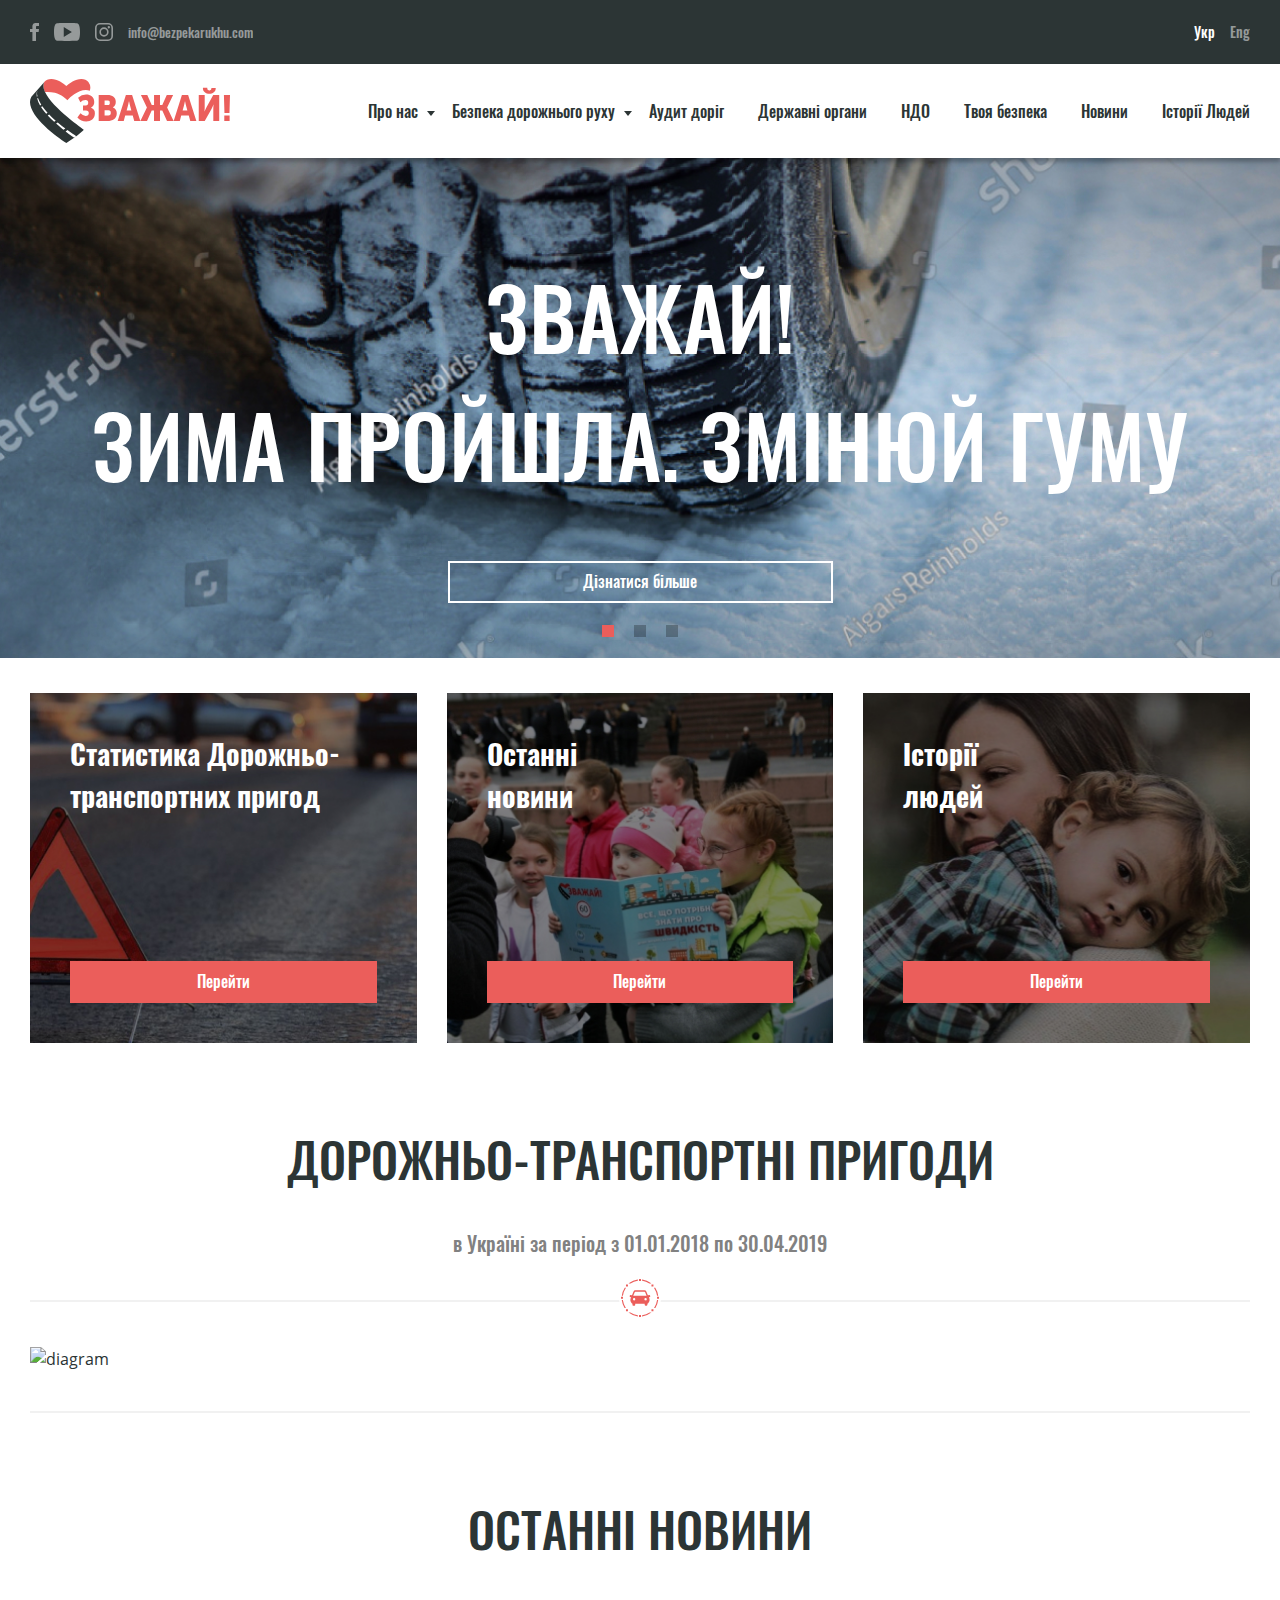
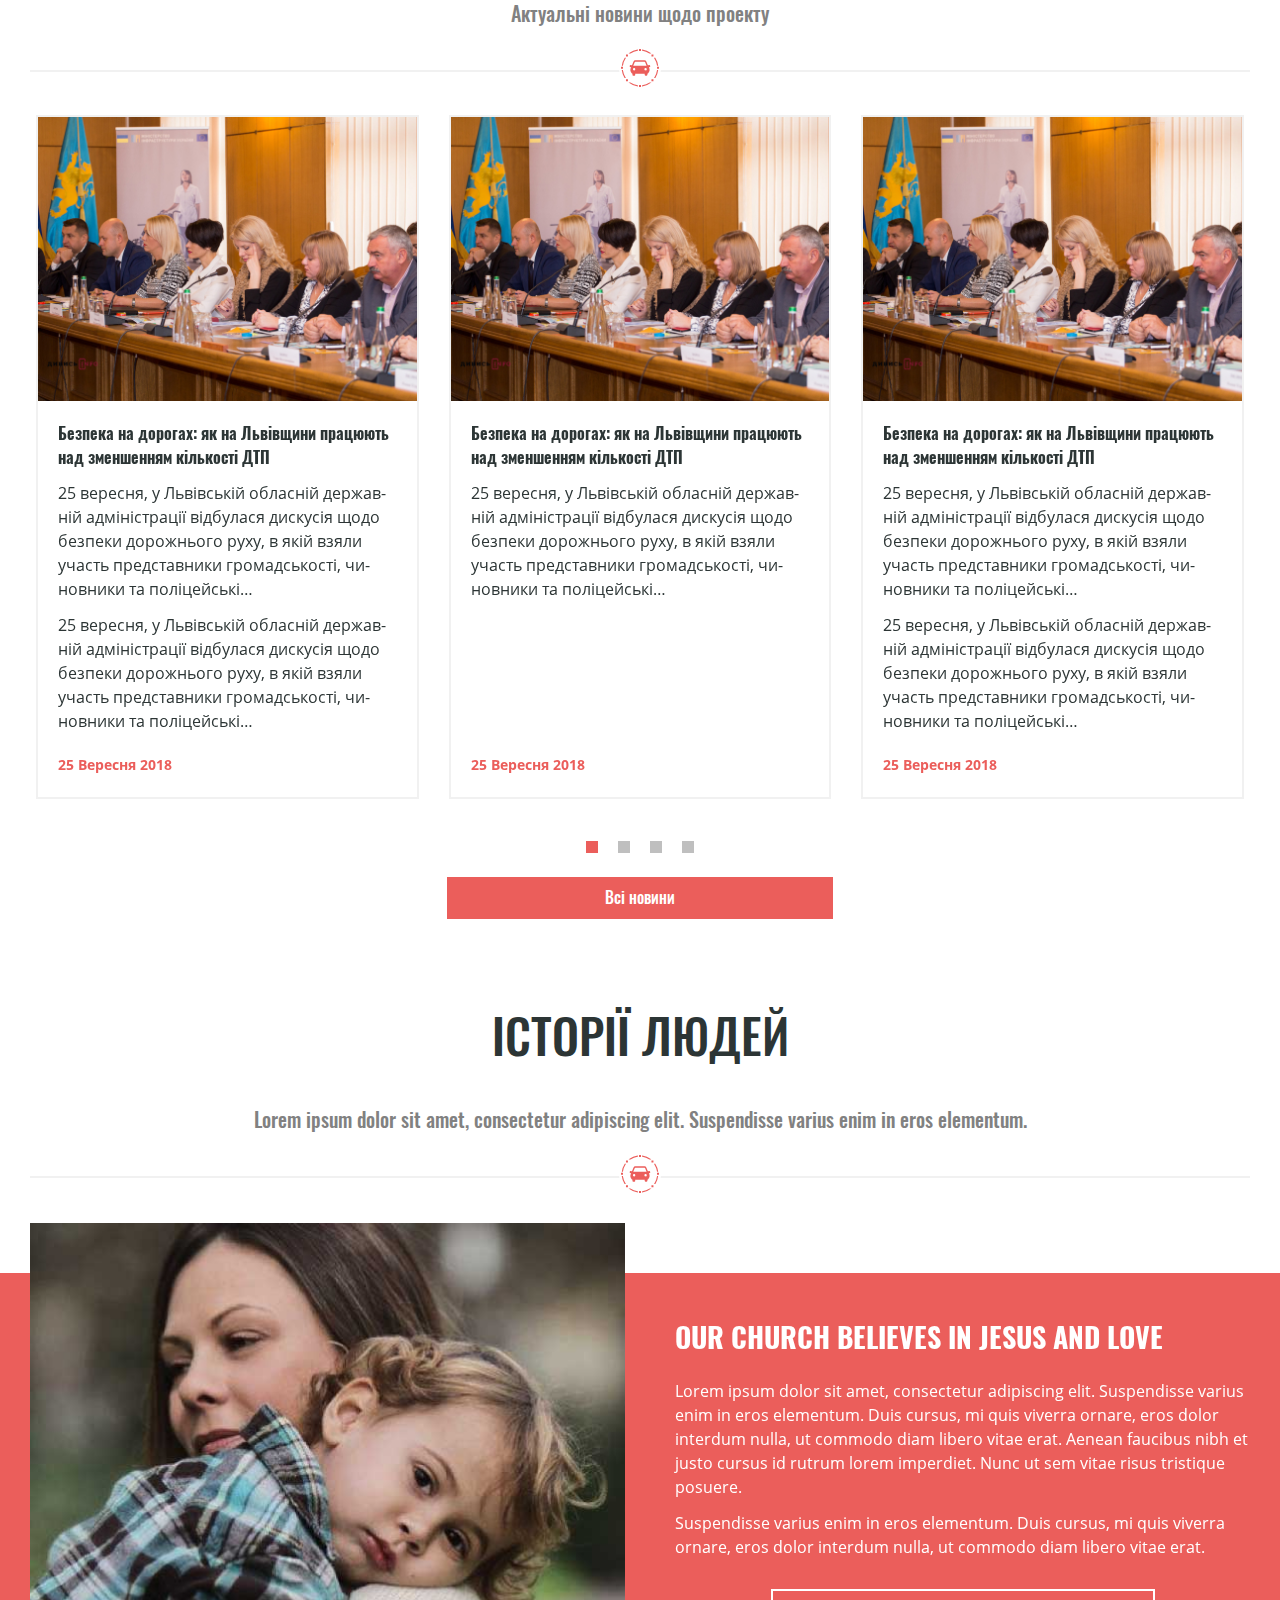
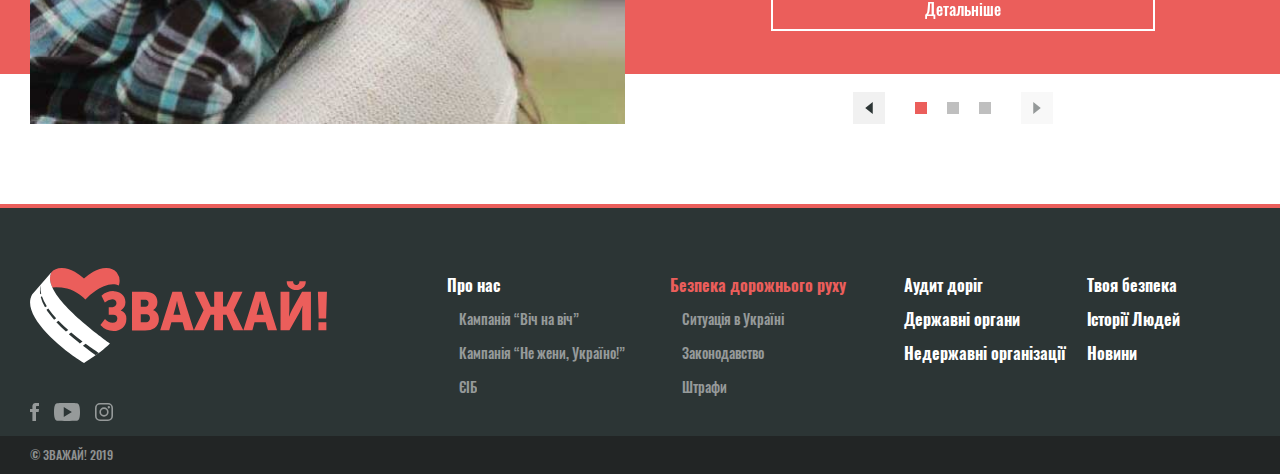
<file: docs/index.html>
<!DOCTYPE html>
<html class="no-js  page" lang="uk">
<head>
  <meta charset="utf-8">
  <title>Zvazhay Главная</title>
  <meta name="viewport" content="width=device-width, initial-scale=1, shrink-to-fit=no">
  <meta name="MobileOptimized" content="320">
  <meta name="format-detection" content="telephone=no">
  <link href="css/style.min.css" rel="stylesheet" media="screen">
<link rel="apple-touch-icon" sizes="180x180" href="/img/apple-touch-icon.png">
<link rel="icon" type="image/png" sizes="32x32" href="/img/favicon-32x32.png">
<link rel="icon" type="image/png" sizes="16x16" href="/img/favicon-16x16.png">
<link rel="manifest" href="/img/site.webmanifest">
<link rel="mask-icon" href="/img/safari-pinned-tab.svg" color="#ffffff">
<link rel="shortcut icon" href="/img/favicon.ico">
<meta name="msapplication-TileColor" content="#ffffff">
<meta name="msapplication-TileImage" content="/img/mstile-144x144.png">
<meta name="msapplication-config" content="/img/browserconfig.xml">
<meta name="theme-color" content="#ffffff"></head>
<body>
  <div class="page__inner">
    <div class="page__content">
      <header class="page-header" role="banner">        <section class="top-nav">          <h4 class="visually-hidden">Верхнее меню</h4>          <div class="container">            <div class="top-nav__inner">              <div class="social-btn">                <a href="#" class="social-btn__link" target="_blank" rel="nofollow noopener" aria-label="Facebook">                  <svg width="9" height="18"><use xmlns:xlink="http://www.w3.org/1999/xlink" xlink:href="img/sprite-svg.svg#facebook-icon"/></svg>                </a>                <a href="#" class="social-btn__link" target="_blank" rel="nofollow noopener" aria-label="Youtube">                  <svg width="26" height="18"><use xmlns:xlink="http://www.w3.org/1999/xlink" xlink:href="img/sprite-svg.svg#youtube-icon"/></svg>                </a>                <a href="#" class="social-btn__link" target="_blank" rel="nofollow noopener" aria-label="Instagram">                  <svg width="18" height="18"><use xmlns:xlink="http://www.w3.org/1999/xlink" xlink:href="img/sprite-svg.svg#insta-icon"/></svg>                </a>              </div>              <a href="mailto:info@bezpekarukhu.com" class="top-nav__email">info@bezpekarukhu.com</a>              <ul class="lang-switcher">                <li class="lang-switcher__item  active">                  <a href="#" class="lang-switcher__link">Укр</a>                </li>                <li class="lang-switcher__item">                  <a href="#" class="lang-switcher__link">Eng</a>                </li>              </ul>            </div>          </div>        </section>        <section class="main-nav">          <h4 class="visually-hidden">Главное меню</h4>          <div class="main-nav__inner">            <div class="container  main-nav__mobile-wrapper"> <!-- На всю ширину -->              <a href="index.html" class="logo" title="Zvazhay">                <img src="img/zvazhay-logo.svg" alt="Zvazhay" width="131" height="42">              </a>              <button id="main-nav-toggler" class="burger main-nav__toggler menu-btn" aria-label="mobile menu toggle"><span></span></button>            </div>            <nav class="main-nav__menu  topbar-nav  is-hoverable">              <ul id="metismenu" class="metismenu">                <li>                  <a class="has-arrow" href="#" aria-expanded="false">Про нас</a>                  <ul>                    <li>                      <a href="about.html#goal" aria-expanded="false">Наша мета</a>                    </li>                    <li>                      <a href="about.html#campaign" aria-expanded="false">Наші кампанії</a>                    </li>                    <li>                      <a href="about.html#eib" aria-expanded="false">ЄІБ</a>                    </li>                    <li>                      <a href="about.html#egis" aria-expanded="false">Наша організація</a>                    </li>                  </ul>                </li>                <li>                  <a class="has-arrow" href="#" aria-expanded="false">Безпека дорожнього руху</a>                  <ul>                    <li>                      <a href="article.html" aria-expanded="false">Ситуація в Україні</a>                    </li>                    <li>                      <a href="legislation.html" aria-expanded="false">Законодавство</a>                    </li>                    <li>                      <a href="penalty.html" aria-expanded="false">Штрафи</a>                    </li>                  </ul>                </li>                <li class="mm-active">                  <a href="article.html" aria-expanded="false">Аудит доріг</a>                </li>                <li class="mm-active">                  <a href="state-institutions.html" aria-expanded="false">Державні органи</a>                </li>                <li class="mm-active">                  <a href="state-institutions.html" aria-expanded="false">НДО</a>                </li>                <li class="mm-active">                  <a href="your-safety.html" aria-expanded="false">Твоя безпека</a>                </li>                <li class="mm-active">                  <a href="news.html" aria-expanded="false">Новини</a>                </li>                <li class="mm-active">                  <a href="peoples-stories.html" aria-expanded="false">Історії Людей</a>                </li>              </ul>            </nav>          </div>        </section>      </header>      <main class="main  main--index" role="main">
        <section id="main-slider" class="main-slider  swiper-container">
            <div class="swiper-wrapper">
              <div class="main-slider__slide  swiper-slide">
                <div class="container  main-slider__content">
                  <h2 class="main-slider__title">ЗВАЖАЙ! <br>ЗИМА Пройшла. Змінюй ГУМУ</h2>
                  <div class="main-slider__btn-wrapper">
                    <a href="#" class="btn  btn--outline  main-slider__link">Дізнатися більше</a>
                  </div>
                </div>
                <div class="main-slider__img">
                  <picture>
                    <source srcset="img/main-slide-bg.jpg" media="(min-width: 1280px)">
                    <source srcset="img/main-slide-bg.jpg" media="(min-width: 992px)">
                    <source srcset="img/main-slide-bg.jpg" media="(min-width: 768px)">
                    <source srcset="img/main-slide-bg.jpg" media="(min-width: 480px)">
                    <img src="img/main-slide-bg.jpg" alt="Слайд">
                  </picture>
                </div>
              </div>
              <div class="main-slider__slide  swiper-slide">
                <div class="container  main-slider__content">
                  <h2 class="main-slider__title">ЗВАЖАЙ! <br>ЗИМА Пройшла. Змінюй ГУМУ</h2>
                  <div class="main-slider__btn-wrapper">
                    <a href="#" class="btn  btn--outline  main-slider__link">Дізнатися більше</a>
                  </div>
                </div>
                <div class="main-slider__img">
                  <picture>
                    <source srcset="img/main-slide-bg.jpg" media="(min-width: 1280px)">
                    <source srcset="img/main-slide-bg.jpg" media="(min-width: 992px)">
                    <source srcset="img/main-slide-bg.jpg" media="(min-width: 768px)">
                    <source srcset="img/main-slide-bg.jpg" media="(min-width: 480px)">
                    <img src="img/main-slide-bg.jpg" alt="Слайд">
                  </picture>
                </div>
              </div>
              <div class="main-slider__slide  swiper-slide">
                <div class="container  main-slider__content">
                  <h2 class="main-slider__title">ЗВАЖАЙ! <br>ЗИМА Пройшла. Змінюй ГУМУ</h2>
                  <div class="main-slider__btn-wrapper">
                    <a href="#" class="btn  btn--outline  main-slider__link">Дізнатися більше</a>
                  </div>
                </div>
                <div class="main-slider__img">
                  <picture>
                    <source srcset="img/main-slide-bg.jpg" media="(min-width: 1280px)">
                    <source srcset="img/main-slide-bg.jpg" media="(min-width: 992px)">
                    <source srcset="img/main-slide-bg.jpg" media="(min-width: 768px)">
                    <source srcset="img/main-slide-bg.jpg" media="(min-width: 480px)">
                    <img src="img/main-slide-bg.jpg" alt="Слайд">
                  </picture>
                </div>
              </div>
            </div>
            <div class="main-slider__pagination  swiper-pagination"></div>
        </section>
        <div class="container">
          <div class="row">
            <div class="col-1-3">
              <div class="b-lazy  banner-link" data-src="img/banner-link-bg-1.jpg">
                <h3 class="banner-link__title">Статистика Дорожньо-транспортних пригод</h3>
                <a href="#" class="btn  banner-link__link">Перейти</a>
              </div>
            </div>
            <div class="col-1-3">
              <div class="b-lazy  banner-link" data-src="img/banner-link-bg-2.jpg">
                <h3 class="banner-link__title">Останні<br> новини</h3>
                <a href="#" class="btn  banner-link__link">Перейти</a>
              </div>
            </div>
            <div class="col-1-3">
              <div class="b-lazy  banner-link" data-src="img/banner-link-bg-3.jpg">
                <h3 class="banner-link__title">Історії<br> людей</h3>
                <a href="#" class="btn  banner-link__link">Перейти</a>
              </div>
            </div>
          </div>
          <section class="dtp-diagram">
            <header class="header-block">
              <h2 class="header-block__title">Дорожньо-транспортнi пригоди</h2>
              <span class="header-block__descr">в Україні за період з 01.01.2018 по 30.04.2019</span>
            </header>            <div class="divider">              <span class="divider__icon">                <img src="img/divider-icon.svg" alt="icon" width="42" height="42">              </span>            </div>            <div class="dtp-diagram__img">
              <img class="b-lazy" data-src="img/dtp-diagram-img.svg" alt="diagram">
            </div>
          </section>
          <section id="news-slider" class="news-slider  swiper-container">
            <header class="header-block">
              <h2 class="header-block__title">Останні новини</h2>
              <span class="header-block__descr">Актуальні новини щодо проекту</span>
            </header>            <div class="divider">              <span class="divider__icon">                <img src="img/divider-icon.svg" alt="icon" width="42" height="42">              </span>            </div>            <div class="swiper-wrapper">
              <article class="news-card  swiper-slide">
                <a href="#" class="news-card__link">
                  <div class="news-card__img">
                    <picture>
                      <source data-srcset="img/news-1-img.jpg" media="(min-width: 768px)">
                      <source data-srcset="img/news-1-img.jpg" media="(min-width: 576px)">
                      <source data-srcset="img/news-1-img.jpg" media="(min-width: 480px)">
                      <img class="swiper-lazy" data-src="img/news-1-img.jpg" alt="Text" width="300" height="225">
                    </picture>
                    <div class="swiper-lazy-preloader"></div>
                  </div>
                  <div class="news-card__text">
                    <h4 class="news-card__title">Безпека на дорогах: як на Львівщини працюють над зменшенням кількості ДТП</h4>
                    <p>25 вересня, у Львівській обласній державній адміністрації відбулася дискусія щодо безпеки дорожнього руху, в якій взяли участь представники громадськості, чиновники та поліцейські…</p>
                    <p>25 вересня, у Львівській обласній державній адміністрації відбулася дискусія щодо безпеки дорожнього руху, в якій взяли участь представники громадськості, чиновники та поліцейські…</p>
                    <span class="publishedon">25 Вересня 2018</span>
                  </div>
                </a>
              </article>
              <article class="news-card  swiper-slide">
                <a href="#" class="news-card__link">
                  <div class="news-card__img">
                    <picture>
                      <source data-srcset="img/news-1-img.jpg" media="(min-width: 768px)">
                      <source data-srcset="img/news-1-img.jpg" media="(min-width: 576px)">
                      <source data-srcset="img/news-1-img.jpg" media="(min-width: 480px)">
                      <img class="swiper-lazy" data-src="img/news-1-img.jpg" alt="Text" width="300" height="225">
                    </picture>
                    <div class="swiper-lazy-preloader"></div>
                  </div>
                  <div class="news-card__text">
                    <h4 class="news-card__title">Безпека на дорогах: як на Львівщини працюють над зменшенням кількості ДТП</h4>
                    <p>25 вересня, у Львівській обласній державній адміністрації відбулася дискусія щодо безпеки дорожнього руху, в якій взяли участь представники громадськості, чиновники та поліцейські…</p>
                    <span class="publishedon">25 Вересня 2018</span>
                  </div>
                </a>
              </article>
              <article class="news-card  swiper-slide">
                <a href="#" class="news-card__link">
                  <div class="news-card__img">
                    <picture>
                      <source data-srcset="img/news-1-img.jpg" media="(min-width: 768px)">
                      <source data-srcset="img/news-1-img.jpg" media="(min-width: 576px)">
                      <source data-srcset="img/news-1-img.jpg" media="(min-width: 480px)">
                      <img class="swiper-lazy" data-src="img/news-1-img.jpg" alt="Text" width="300" height="225">
                    </picture>
                    <div class="swiper-lazy-preloader"></div>
                  </div>
                  <div class="news-card__text">
                    <h4 class="news-card__title">Безпека на дорогах: як на Львівщини працюють над зменшенням кількості ДТП</h4>
                    <p>25 вересня, у Львівській обласній державній адміністрації відбулася дискусія щодо безпеки дорожнього руху, в якій взяли участь представники громадськості, чиновники та поліцейські…</p>
                    <p>25 вересня, у Львівській обласній державній адміністрації відбулася дискусія щодо безпеки дорожнього руху, в якій взяли участь представники громадськості, чиновники та поліцейські…</p>
                    <span class="publishedon">25 Вересня 2018</span>
                  </div>
                </a>
              </article>
              <article class="news-card  swiper-slide">
                <a href="#" class="news-card__link">
                  <div class="news-card__img">
                    <picture>
                      <source data-srcset="img/news-1-img.jpg" media="(min-width: 768px)">
                      <source data-srcset="img/news-1-img.jpg" media="(min-width: 576px)">
                      <source data-srcset="img/news-1-img.jpg" media="(min-width: 480px)">
                      <img class="swiper-lazy" data-src="img/news-1-img.jpg" alt="Text" width="300" height="225">
                    </picture>
                    <div class="swiper-lazy-preloader"></div>
                  </div>
                  <div class="news-card__text">
                    <h4 class="news-card__title">Безпека на дорогах: як на Львівщини працюють над зменшенням кількості ДТП</h4>
                    <p>25 вересня, у Львівській обласній державній адміністрації відбулася дискусія щодо безпеки дорожнього руху, в якій взяли участь представники громадськості, чиновники та поліцейські…</p>
                    <p>25 вересня, у Львівській обласній державній адміністрації відбулася дискусія щодо безпеки дорожнього руху, в якій взяли участь представники громадськості, чиновники та поліцейські…</p>
                    <span class="publishedon">25 Вересня 2018</span>
                  </div>
                </a>
              </article>
              <article class="news-card  swiper-slide">
                <a href="#" class="news-card__link">
                  <div class="news-card__img">
                    <picture>
                      <source data-srcset="img/news-1-img.jpg" media="(min-width: 768px)">
                      <source data-srcset="img/news-1-img.jpg" media="(min-width: 576px)">
                      <source data-srcset="img/news-1-img.jpg" media="(min-width: 480px)">
                      <img class="swiper-lazy" data-src="img/news-1-img.jpg" alt="Text" width="300" height="225">
                    </picture>
                    <div class="swiper-lazy-preloader"></div>
                  </div>
                  <div class="news-card__text">
                    <h4 class="news-card__title">Безпека на дорогах: як на Львівщини працюють над зменшенням кількості ДТП</h4>
                    <p>25 вересня, у Львівській обласній державній адміністрації відбулася дискусія щодо безпеки дорожнього руху, в якій взяли участь представники громадськості, чиновники та поліцейські…</p>
                    <p>25 вересня, у Львівській обласній державній адміністрації відбулася дискусія щодо безпеки дорожнього руху, в якій взяли участь представники громадськості, чиновники та поліцейські…</p>
                    <span class="publishedon">25 Вересня 2018</span>
                  </div>
                </a>
              </article>
              <article class="news-card  swiper-slide">
                <a href="#" class="news-card__link">
                  <div class="news-card__img">
                    <picture>
                      <source data-srcset="img/news-1-img.jpg" media="(min-width: 768px)">
                      <source data-srcset="img/news-1-img.jpg" media="(min-width: 576px)">
                      <source data-srcset="img/news-1-img.jpg" media="(min-width: 480px)">
                      <img class="swiper-lazy" data-src="img/news-1-img.jpg" alt="Text" width="300" height="225">
                    </picture>
                    <div class="swiper-lazy-preloader"></div>
                  </div>
                  <div class="news-card__text">
                    <h4 class="news-card__title">Безпека на дорогах: як на Львівщини працюють над зменшенням кількості ДТП</h4>
                    <p>25 вересня, у Львівській обласній державній адміністрації відбулася дискусія щодо безпеки дорожнього руху, в якій взяли участь представники громадськості, чиновники та поліцейські…</p>
                    <p>25 вересня, у Львівській обласній державній адміністрації відбулася дискусія щодо безпеки дорожнього руху, в якій взяли участь представники громадськості, чиновники та поліцейські…</p>
                    <span class="publishedon">25 Вересня 2018</span>
                  </div>
                </a>
              </article>
            </div>
            <div class="swiper-pagination"></div>
            <div class="row">
              <div class="news-slider__link-wrapper">
                <a href="#" class="btn">Всі новини</a>
              </div>
            </div>
          </section>
        </div>
        <section class="history-slider">
          <div class="container">
            <header class="header-block">
              <h2 class="header-block__title">Історії людей</h2>
              <span class="header-block__descr">Lorem ipsum dolor sit amet, consectetur adipiscing elit. Suspendisse varius enim in eros elementum.</span>
            </header>            <div class="divider">              <span class="divider__icon">                <img src="img/divider-icon.svg" alt="icon" width="42" height="42">              </span>            </div>          </div>
          <div class="history-slider__inner  container">
            <div id="history-slider" class="history-slider__container  swiper-container">
              <div class="swiper-wrapper">
                <div class="swiper-slide">
                  <div class="row">
                    <div class="col">
                      <div class="history-slider__content">
                          <div class="history-slider__img">
                            <picture>
                              <source data-srcset="img/history-slider-img.jpg" media="(min-width: 1280px)">
                              <source data-srcset="img/history-slider-img.jpg" media="(min-width: 992px)">
                              <source data-srcset="img/history-slider-img.jpg" media="(min-width: 768px)">
                              <source data-srcset="img/history-slider-img.jpg" media="(min-width: 480px)">
                              <img class="swiper-lazy" data-src="img/history-slider-img.jpg" alt="Фото">
                            </picture>
                            <div class="swiper-lazy-preloader"></div>
                          </div>
                          <div class="history-slider__text">
                            <h3 class="history-slider__title">Our church believes in jesus and love</h3>
                            <p>Lorem ipsum dolor sit amet, consectetur adipiscing elit. Suspendisse varius enim in eros elementum. Duis cursus, mi quis viverra ornare, eros dolor interdum nulla, ut commodo diam libero vitae erat. Aenean faucibus nibh et justo cursus id rutrum lorem imperdiet. Nunc ut sem vitae risus tristique posuere.</p>
                            <p>Suspendisse varius enim in eros elementum. Duis cursus, mi quis viverra ornare, eros dolor interdum nulla, ut commodo diam libero vitae erat.</p>
                            <div class="history-slider__btn-wrapper">
                              <a href="#" class="btn  btn--outline-white">Детальніше</a>
                            </div>
                          </div>
                      </div>
                    </div>
                  </div>
                </div>
                <div class="swiper-slide">
                  <div class="row">
                    <div class="col">
                      <div class="history-slider__content">
                          <div class="history-slider__img">
                            <picture>
                              <source data-srcset="img/history-slider-img.jpg" media="(min-width: 1280px)">
                              <source data-srcset="img/history-slider-img.jpg" media="(min-width: 992px)">
                              <source data-srcset="img/history-slider-img.jpg" media="(min-width: 768px)">
                              <source data-srcset="img/history-slider-img.jpg" media="(min-width: 480px)">
                              <img class="swiper-lazy" data-src="img/history-slider-img.jpg" alt="Фото">
                            </picture>
                            <div class="swiper-lazy-preloader"></div>
                          </div>
                          <div class="history-slider__text">
                            <h3 class="history-slider__title">Our church believes in jesus and love</h3>
                            <p>Lorem ipsum dolor sit amet, consectetur adipiscing elit. Suspendisse varius enim in eros elementum. Duis cursus, mi quis viverra ornare, eros dolor interdum nulla, ut commodo diam libero vitae erat. Aenean faucibus nibh et justo cursus id rutrum lorem imperdiet. Nunc ut sem vitae risus tristique posuere.</p>
                            <p>Suspendisse varius enim in eros elementum. Duis cursus, mi quis viverra ornare, eros dolor interdum nulla, ut commodo diam libero vitae erat.</p>
                            <div class="history-slider__btn-wrapper">
                              <a href="#" class="btn  btn--outline-white">Детальніше</a>
                            </div>
                          </div>
                      </div>
                    </div>
                  </div>
                </div>
                <div class="swiper-slide">
                  <div class="row">
                    <div class="col">
                      <div class="history-slider__content">
                          <div class="history-slider__img">
                            <picture>
                              <source data-srcset="img/history-slider-img.jpg" media="(min-width: 1280px)">
                              <source data-srcset="img/history-slider-img.jpg" media="(min-width: 992px)">
                              <source data-srcset="img/history-slider-img.jpg" media="(min-width: 768px)">
                              <source data-srcset="img/history-slider-img.jpg" media="(min-width: 480px)">
                              <img class="swiper-lazy" data-src="img/history-slider-img.jpg" alt="Фото">
                            </picture>
                            <div class="swiper-lazy-preloader"></div>
                          </div>
                          <div class="history-slider__text">
                            <h3 class="history-slider__title">Our church believes in jesus and love</h3>
                            <p>Lorem ipsum dolor sit amet, consectetur adipiscing elit. Suspendisse varius enim in eros elementum. Duis cursus, mi quis viverra ornare, eros dolor interdum nulla, ut commodo diam libero vitae erat. Aenean faucibus nibh et justo cursus id rutrum lorem imperdiet. Nunc ut sem vitae risus tristique posuere.</p>
                            <p>Suspendisse varius enim in eros elementum. Duis cursus, mi quis viverra ornare, eros dolor interdum nulla, ut commodo diam libero vitae erat.</p>
                            <div class="history-slider__btn-wrapper">
                              <a href="#" class="btn  btn--outline-white">Детальніше</a>
                            </div>
                          </div>
                      </div>
                    </div>
                  </div>
                </div>
              </div>
              <div class="history-slider__controls  pagination">
                <button class="pagination__link  pagination__link--prev" type="button"></button>
                <div class="swiper-pagination"></div>
                <button class="pagination__link  pagination__link--next" type="button"></button>
              </div>
            </div>
          </div>
        </section>
      </main>
    </div>
    <div class="page__footer-wrapper">
      <footer class="page-footer" role="contentinfo">        <div class="container">          <div class="row">            <div class="page-footer__logo-block">              <a href="index.html" class="logo  logo--footer" title="Zvazhay">                <img src="img/zvazhay-logo-footer.svg" alt="Zvazhay" width="200" height="64">              </a>              <div class="social-btn  social-btn--footer">                <a href="#" class="social-btn__link" target="_blank" rel="nofollow noopener" aria-label="Facebook">                  <svg width="9" height="18"><use xmlns:xlink="http://www.w3.org/1999/xlink" xlink:href="img/sprite-svg.svg#facebook-icon"/></svg>                </a>                <a href="#" class="social-btn__link" target="_blank" rel="nofollow noopener" aria-label="Youtube">                  <svg width="26" height="18"><use xmlns:xlink="http://www.w3.org/1999/xlink" xlink:href="img/sprite-svg.svg#youtube-icon"/></svg>                </a>                <a href="#" class="social-btn__link" target="_blank" rel="nofollow noopener" aria-label="Instagram">                  <svg width="18" height="18"><use xmlns:xlink="http://www.w3.org/1999/xlink" xlink:href="img/sprite-svg.svg#insta-icon"/></svg>                </a>              </div>            </div>            <div class="page-footer__nav-block" role="navigation">              <ul class="page-footer__nav-list">                <li class="page-footer__nav-item  page-footer__nav-item--about">                  <a href="#" class="page-footer__nav-link">Про нас</a>                  <ul>                    <li>                      <a class="page-footer__nav-link" href="article.html">Кампанія “Віч на віч”</a>                    </li>                    <li>                      <a class="page-footer__nav-link" href="article.html">Кампанія “Не жени, Україно!”</a>                    </li>                    <li>                      <a class="page-footer__nav-link" href="article.html">ЄІБ</a>                    </li>                  </ul>                </li>                <li class="page-footer__nav-item  page-footer__nav-item--security">                  <a href="#" class="page-footer__nav-link">Безпека дорожнього руху</a>                  <ul>                    <li>                      <a class="page-footer__nav-link" href="article.html">Ситуація в Україні</a>                    </li>                    <li>                      <a class="page-footer__nav-link" href="legislation.html">Законодавство</a>                    </li>                    <li>                      <a class="page-footer__nav-link" href="penalty.html">Штрафи</a>                    </li>                  </ul>                </li>              </ul>              <ul class="page-footer__nav-list">                <li class="page-footer__nav-item">                  <a href="#" class="page-footer__nav-link">Аудит доріг</a>                </li>                <li class="page-footer__nav-item">                  <a href="#" class="page-footer__nav-link">Твоя безпека</a>                </li>                <li class="page-footer__nav-item">                  <a href="state-institutions.html" class="page-footer__nav-link">Державні органи</a>                </li>                <li class="page-footer__nav-item">                  <a href="peoples-stories.html" class="page-footer__nav-link">Історії Людей</a>                </li>                <li class="page-footer__nav-item">                  <a href="state-institutions.html" class="page-footer__nav-link">Недержавні організації</a>                </li>                <li class="page-footer__nav-item">                  <a href="news.html" class="page-footer__nav-link">Новини</a>                </li>              </ul>            </div>          </div>        </div>        <div class="page-footer__copyrights">          <div class="container">            <span class="page-footer__copyrights-owner">© ЗВАЖАЙ! 2019</span>          </div>        </div>      </footer>    </div>
  </div>
  <script src="js/picturefill.js"></script>  <script src="js/ofi.js"></script>  <script src="js/jquery.js"></script>  <script src="js/blazy.js"></script>  <script src="js/svg4everybody.js"></script>  <script src="js/metisMenu.js"></script>  <script src="js/swiper.js"></script>  <script src="js/script.min.js"></script></body>
</html>
</file>
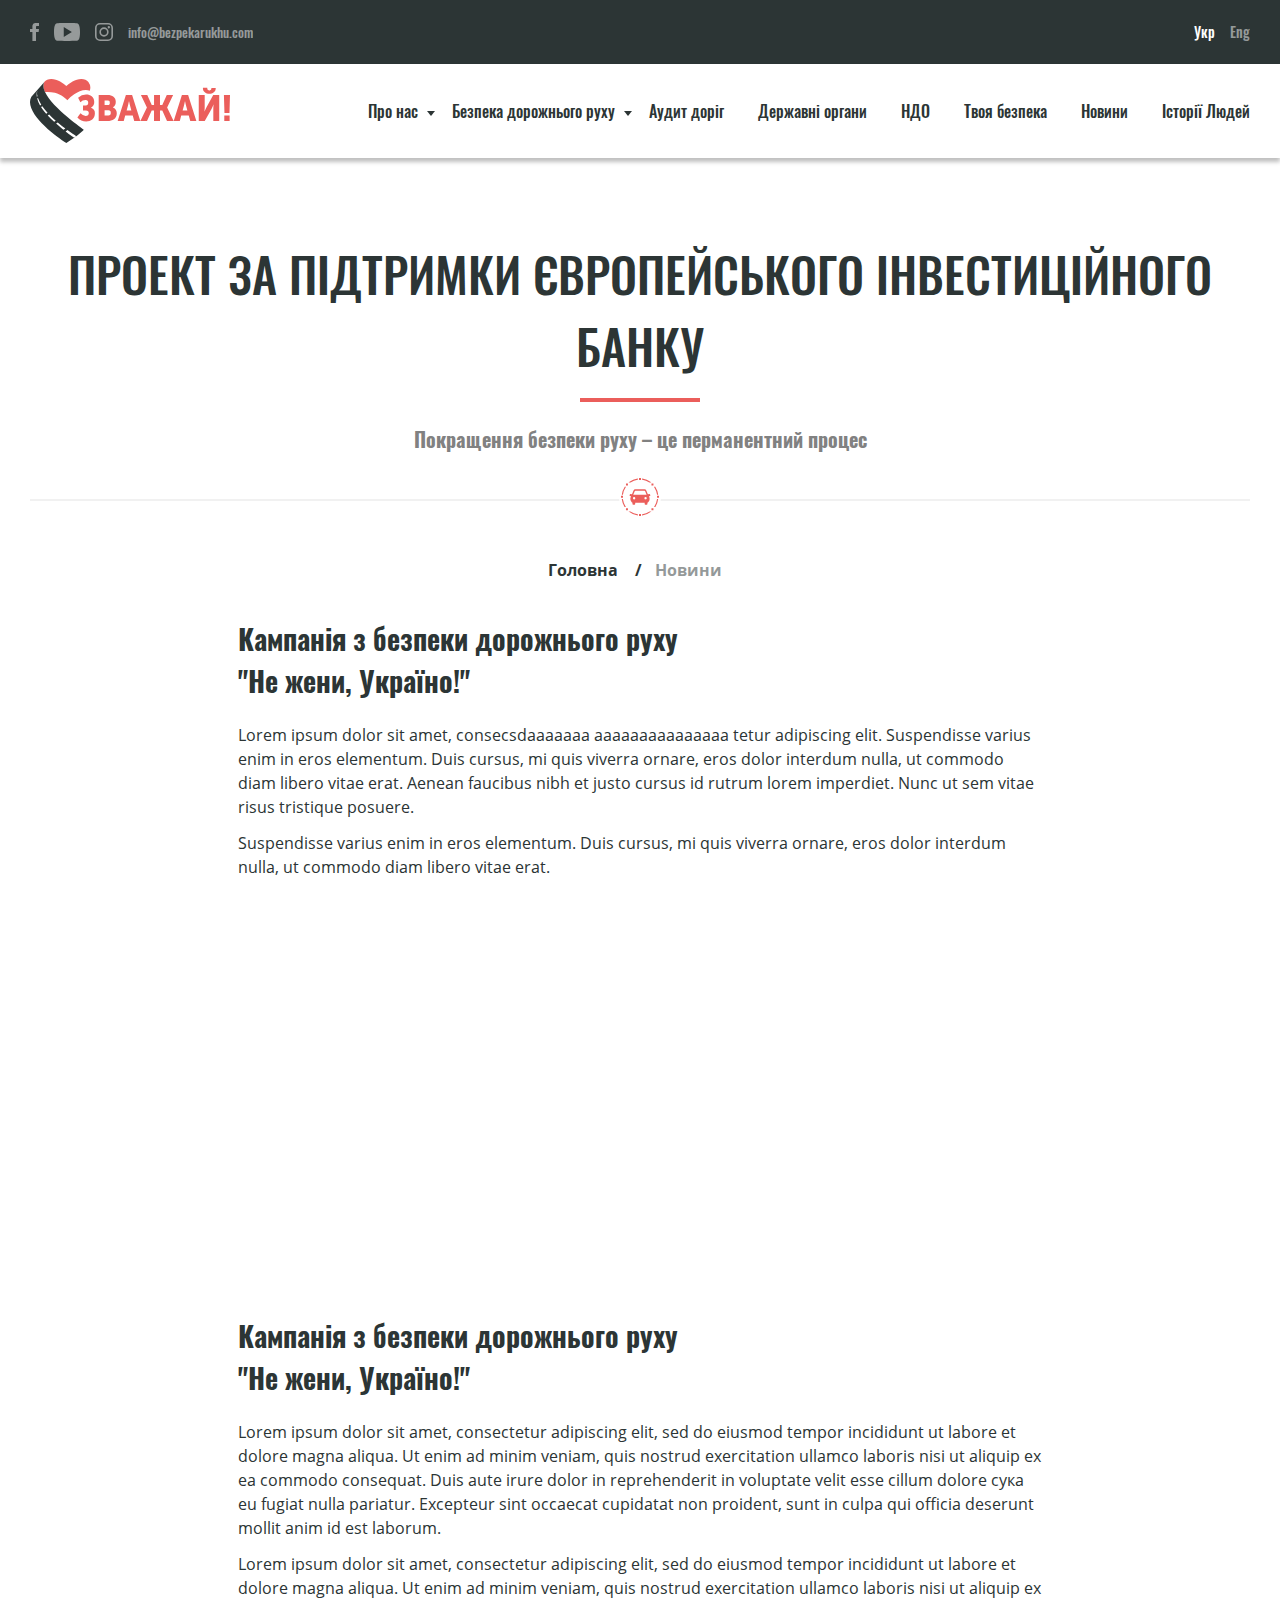
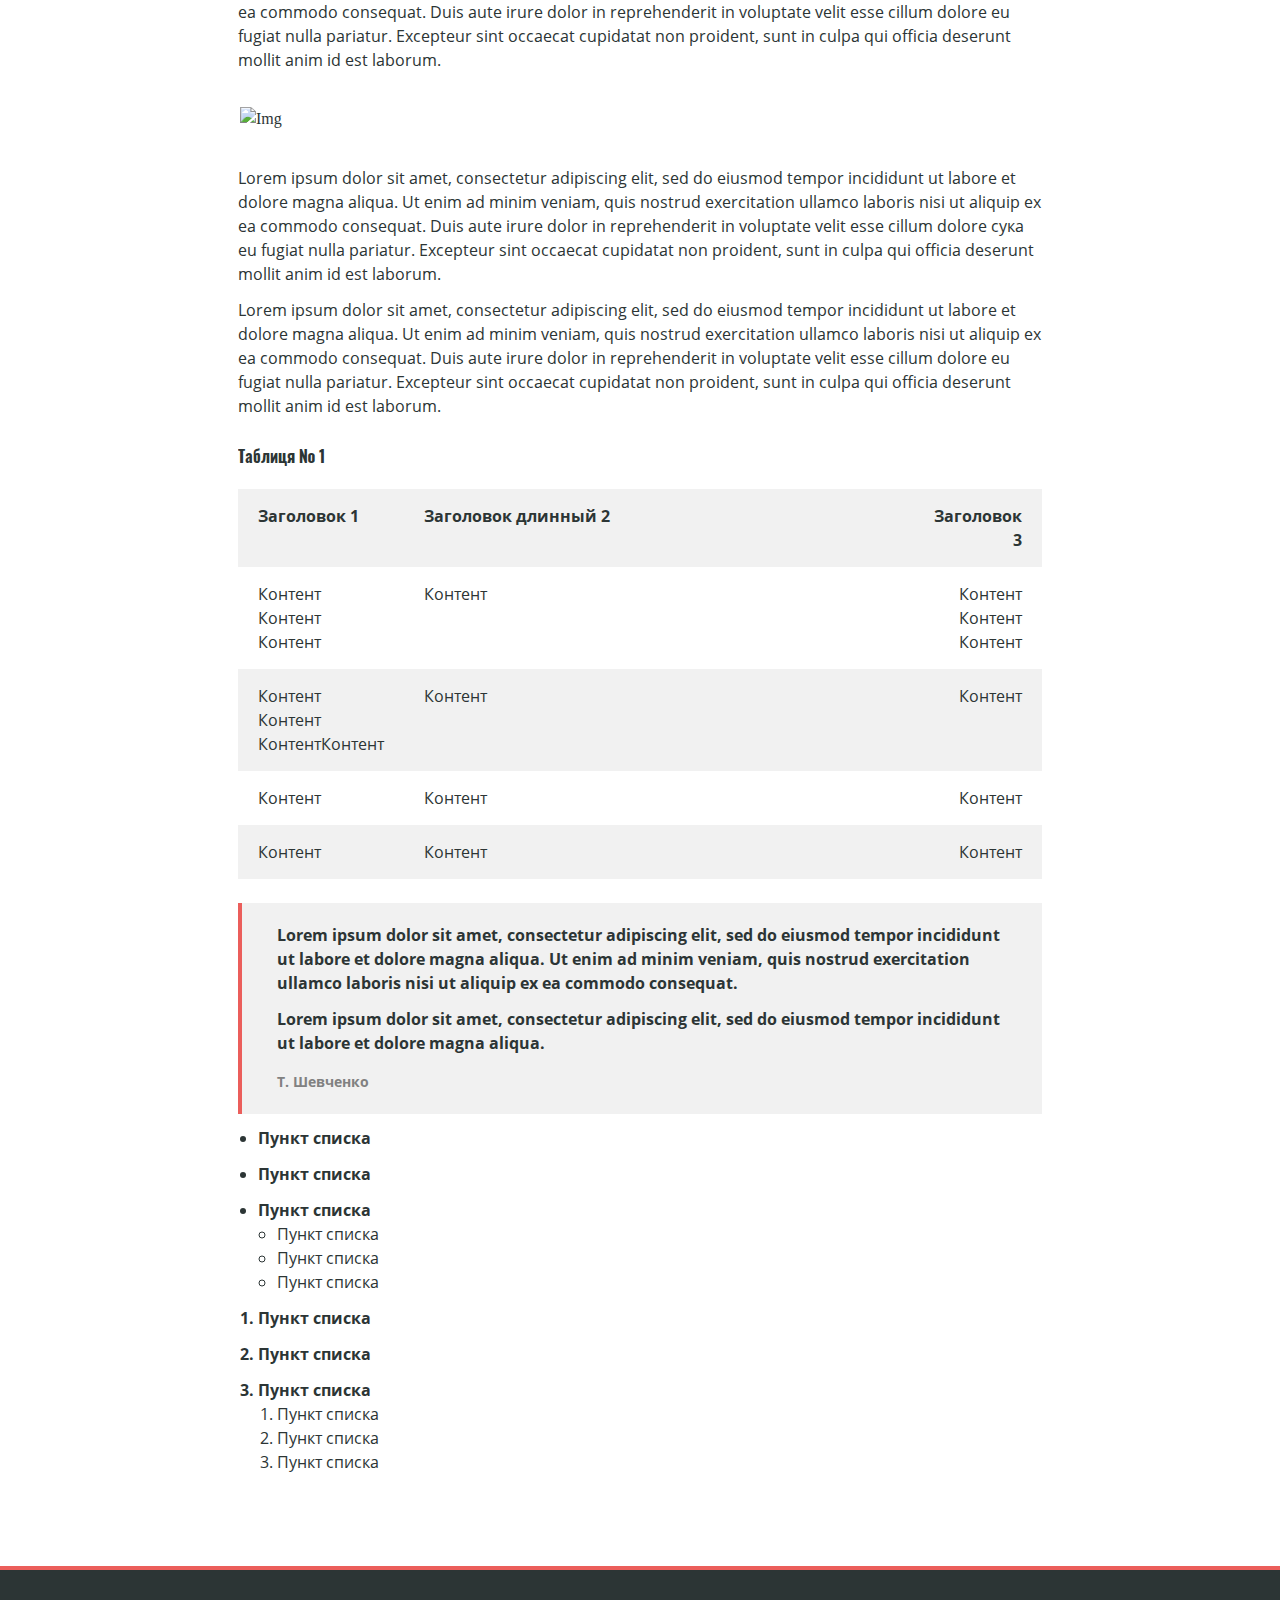
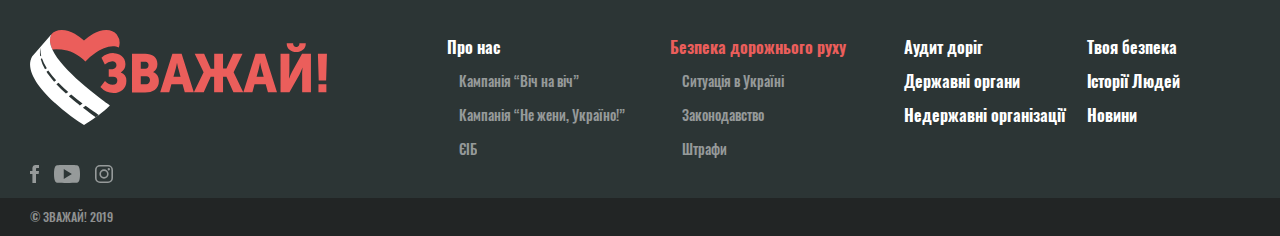
<file: docs/article.html>
<!DOCTYPE html><html class="no-js  page" lang="uk"><head>  <meta charset="utf-8">  <title>Zvazhay</title>  <meta name="viewport" content="width=device-width, initial-scale=1, shrink-to-fit=no">
  <meta name="MobileOptimized" content="320">
  <meta name="format-detection" content="telephone=no">
  <link href="css/style.min.css" rel="stylesheet" media="screen">
<link rel="apple-touch-icon" sizes="180x180" href="/img/apple-touch-icon.png">
<link rel="icon" type="image/png" sizes="32x32" href="/img/favicon-32x32.png">
<link rel="icon" type="image/png" sizes="16x16" href="/img/favicon-16x16.png">
<link rel="manifest" href="/img/site.webmanifest">
<link rel="mask-icon" href="/img/safari-pinned-tab.svg" color="#ffffff">
<link rel="shortcut icon" href="/img/favicon.ico">
<meta name="msapplication-TileColor" content="#ffffff">
<meta name="msapplication-TileImage" content="/img/mstile-144x144.png">
<meta name="msapplication-config" content="/img/browserconfig.xml">
<meta name="theme-color" content="#ffffff"></head><body>  <div class="page__inner">    <div class="page__content">      <header class="page-header" role="banner">        <section class="top-nav">          <h4 class="visually-hidden">Верхнее меню</h4>          <div class="container">            <div class="top-nav__inner">              <div class="social-btn">                <a href="#" class="social-btn__link" target="_blank" rel="nofollow noopener" aria-label="Facebook">                  <svg width="9" height="18"><use xmlns:xlink="http://www.w3.org/1999/xlink" xlink:href="img/sprite-svg.svg#facebook-icon"/></svg>                </a>                <a href="#" class="social-btn__link" target="_blank" rel="nofollow noopener" aria-label="Youtube">                  <svg width="26" height="18"><use xmlns:xlink="http://www.w3.org/1999/xlink" xlink:href="img/sprite-svg.svg#youtube-icon"/></svg>                </a>                <a href="#" class="social-btn__link" target="_blank" rel="nofollow noopener" aria-label="Instagram">                  <svg width="18" height="18"><use xmlns:xlink="http://www.w3.org/1999/xlink" xlink:href="img/sprite-svg.svg#insta-icon"/></svg>                </a>              </div>              <a href="mailto:info@bezpekarukhu.com" class="top-nav__email">info@bezpekarukhu.com</a>              <ul class="lang-switcher">                <li class="lang-switcher__item  active">                  <a href="#" class="lang-switcher__link">Укр</a>                </li>                <li class="lang-switcher__item">                  <a href="#" class="lang-switcher__link">Eng</a>                </li>              </ul>            </div>          </div>        </section>        <section class="main-nav">          <h4 class="visually-hidden">Главное меню</h4>          <div class="main-nav__inner">            <div class="container  main-nav__mobile-wrapper"> <!-- На всю ширину -->              <a href="index.html" class="logo" title="Zvazhay">                <img src="img/zvazhay-logo.svg" alt="Zvazhay" width="131" height="42">              </a>              <button id="main-nav-toggler" class="burger main-nav__toggler menu-btn" aria-label="mobile menu toggle"><span></span></button>            </div>            <nav class="main-nav__menu  topbar-nav  is-hoverable">              <ul id="metismenu" class="metismenu">                <li>                  <a class="has-arrow" href="#" aria-expanded="false">Про нас</a>                  <ul>                    <li>                      <a href="about.html#goal" aria-expanded="false">Наша мета</a>                    </li>                    <li>                      <a href="about.html#campaign" aria-expanded="false">Наші кампанії</a>                    </li>                    <li>                      <a href="about.html#eib" aria-expanded="false">ЄІБ</a>                    </li>                    <li>                      <a href="about.html#egis" aria-expanded="false">Наша організація</a>                    </li>                  </ul>                </li>                <li>                  <a class="has-arrow" href="#" aria-expanded="false">Безпека дорожнього руху</a>                  <ul>                    <li>                      <a href="article.html" aria-expanded="false">Ситуація в Україні</a>                    </li>                    <li>                      <a href="legislation.html" aria-expanded="false">Законодавство</a>                    </li>                    <li>                      <a href="penalty.html" aria-expanded="false">Штрафи</a>                    </li>                  </ul>                </li>                <li class="mm-active">                  <a href="article.html" aria-expanded="false">Аудит доріг</a>                </li>                <li class="mm-active">                  <a href="state-institutions.html" aria-expanded="false">Державні органи</a>                </li>                <li class="mm-active">                  <a href="state-institutions.html" aria-expanded="false">НДО</a>                </li>                <li class="mm-active">                  <a href="your-safety.html" aria-expanded="false">Твоя безпека</a>                </li>                <li class="mm-active">                  <a href="news.html" aria-expanded="false">Новини</a>                </li>                <li class="mm-active">                  <a href="peoples-stories.html" aria-expanded="false">Історії Людей</a>                </li>              </ul>            </nav>          </div>        </section>      </header>      <main class="main" role="main">        <div class="container">          <article class="article">            <header class="banner">              <h1>Проект за підтримки Європейського Інвестиційного Банку</h1>              <span>Покращення безпеки руху – це перманентний процес</span>            </header>            <div class="divider">              <span class="divider__icon">                <img src="img/divider-icon.svg" alt="icon" width="42" height="42">              </span>            </div>            <ul class="breadcrumbs">              <li class="breadcrumbs__item">                <a href="#" class="breadcrumbs__link">Головна</a>              </li>              <li class="breadcrumbs__item  current">                <a href="#" class="breadcrumbs__link">Новини</a>              </li>            </ul>            <div class="article__content">              <div class="row">                <div class="col">                  <h3>Кампанія з безпеки дорожнього руху <br>"Не жени, Україно!"</h3>                  <p>Lorem ipsum dolor sit amet, consecsdааааааа  ааааааааааааааа tetur adipiscing elit. Suspendisse varius enim in eros elementum. Duis cursus, mi quis viverra ornare, eros dolor interdum nulla, ut commodo diam libero vitae erat. Aenean faucibus nibh et justo cursus id rutrum lorem imperdiet. Nunc ut sem vitae risus tristique posuere.</p>                  <p>Suspendisse varius enim in eros elementum. Duis cursus, mi quis viverra ornare, eros dolor interdum nulla, ut commodo diam libero vitae erat.</p>                  <div class="embed-responsive  embed-responsive--16-9">                    <iframe class="b-lazy" data-src="https://www.youtube.com/embed/HNpLuXOg7xQ" allowfullscreen style="border: none;"></iframe>                  </div>                  <h3>Кампанія з безпеки дорожнього руху <br>"Не жени, Україно!"</h3>                  <p>Lorem ipsum dolor sit amet, consectetur adipiscing elit, sed do eiusmod tempor incididunt ut labore et dolore magna aliqua. Ut enim ad minim veniam, quis nostrud exercitation ullamco laboris nisi ut aliquip ex ea commodo consequat. Duis aute irure dolor in reprehenderit in voluptate velit esse cillum dolore сука eu fugiat nulla pariatur. Excepteur sint occaecat cupidatat non proident, sunt in culpa qui officia deserunt mollit anim id est laborum.</p>                  <p>Lorem ipsum dolor sit amet, consectetur adipiscing elit, sed do eiusmod tempor incididunt ut labore et dolore magna aliqua. Ut enim ad minim veniam, quis nostrud exercitation ullamco laboris nisi ut aliquip ex ea commodo consequat. Duis aute irure dolor in reprehenderit in voluptate velit esse cillum dolore eu fugiat nulla pariatur. Excepteur sint occaecat cupidatat non proident, sunt in culpa qui officia deserunt mollit anim id est laborum.</p>                  <div class="img-wrapper">                    <picture>                      <source data-src="img/artucle-img.jpg" media="(min-width: 992px)">                      <source data-src="img/artucle-img.jpg" media="(min-width: 480px)">                      <img class="b-lazy" data-src="img/artucle-img.jpg" alt="Img">                    </picture>                  </div>                  <p>Lorem ipsum dolor sit amet, consectetur adipiscing elit, sed do eiusmod tempor incididunt ut labore et dolore magna aliqua. Ut enim ad minim veniam, quis nostrud exercitation ullamco laboris nisi ut aliquip ex ea commodo consequat. Duis aute irure dolor in reprehenderit in voluptate velit esse cillum dolore сука eu fugiat nulla pariatur. Excepteur sint occaecat cupidatat non proident, sunt in culpa qui officia deserunt mollit anim id est laborum.</p>                  <p>Lorem ipsum dolor sit amet, consectetur adipiscing elit, sed do eiusmod tempor incididunt ut labore et dolore magna aliqua. Ut enim ad minim veniam, quis nostrud exercitation ullamco laboris nisi ut aliquip ex ea commodo consequat. Duis aute irure dolor in reprehenderit in voluptate velit esse cillum dolore eu fugiat nulla pariatur. Excepteur sint occaecat cupidatat non proident, sunt in culpa qui officia deserunt mollit anim id est laborum.</p>                  <div class="article__table-wrapper">                    <table class="table">                      <caption>Таблиця № 1</caption>                      <thead>                        <tr>                          <th>Заголовок 1</th>                          <th>Заголовок длинный 2</th>                          <th>Заголовок 3</th>                        </tr>                      </thead>                      <tbody>                        <tr>                          <td>Контент Контент Контент</td>                          <td>Контент</td>                          <td>Контент Контент Контент</td>                        </tr>                        <tr>                          <td>Контент Контент КонтентКонтент</td>                          <td>Контент</td>                          <td>Контент</td>                        </tr>                        <tr>                          <td>Контент</td>                          <td>Контент</td>                          <td>Контент</td>                        </tr>                        <tr>                          <td>Контент</td>                          <td>Контент</td>                          <td>Контент</td>                        </tr>                      </tbody>                    </table>                  </div>                  <blockquote cite="http://vasya-pupkin.org">                    <p>Lorem ipsum dolor sit amet, consectetur adipiscing elit, sed do eiusmod tempor incididunt ut labore et dolore magna aliqua. Ut enim ad minim veniam, quis nostrud exercitation ullamco laboris nisi ut aliquip ex ea commodo consequat.</p>                    <p>Lorem ipsum dolor sit amet, consectetur adipiscing elit, sed do eiusmod tempor incididunt ut labore et dolore magna aliqua.</p>                    <span>T. Шевченко</span>                  </blockquote>                  <ul>                    <li>Пункт списка</li>                    <li>Пункт списка</li>                    <li>Пункт списка                      <ul>                        <li>Пункт списка</li>                        <li>Пункт списка</li>                        <li>Пункт списка</li>                      </ul>                    </li>                  </ul>                  <ol>                    <li>Пункт списка</li>                    <li>Пункт списка</li>                    <li>Пункт списка                      <ol>                        <li>Пункт списка</li>                        <li>Пункт списка</li>                        <li>Пункт списка</li>                      </ol>                    </li>                  </ol>                </div>              </div>            </div>          </article>        </div>      </main>    </div>    <div class="page__footer-wrapper">      <footer class="page-footer" role="contentinfo">        <div class="container">          <div class="row">            <div class="page-footer__logo-block">              <a href="index.html" class="logo  logo--footer" title="Zvazhay">                <img src="img/zvazhay-logo-footer.svg" alt="Zvazhay" width="200" height="64">              </a>              <div class="social-btn  social-btn--footer">                <a href="#" class="social-btn__link" target="_blank" rel="nofollow noopener" aria-label="Facebook">                  <svg width="9" height="18"><use xmlns:xlink="http://www.w3.org/1999/xlink" xlink:href="img/sprite-svg.svg#facebook-icon"/></svg>                </a>                <a href="#" class="social-btn__link" target="_blank" rel="nofollow noopener" aria-label="Youtube">                  <svg width="26" height="18"><use xmlns:xlink="http://www.w3.org/1999/xlink" xlink:href="img/sprite-svg.svg#youtube-icon"/></svg>                </a>                <a href="#" class="social-btn__link" target="_blank" rel="nofollow noopener" aria-label="Instagram">                  <svg width="18" height="18"><use xmlns:xlink="http://www.w3.org/1999/xlink" xlink:href="img/sprite-svg.svg#insta-icon"/></svg>                </a>              </div>            </div>            <div class="page-footer__nav-block" role="navigation">              <ul class="page-footer__nav-list">                <li class="page-footer__nav-item  page-footer__nav-item--about">                  <a href="#" class="page-footer__nav-link">Про нас</a>                  <ul>                    <li>                      <a class="page-footer__nav-link" href="article.html">Кампанія “Віч на віч”</a>                    </li>                    <li>                      <a class="page-footer__nav-link" href="article.html">Кампанія “Не жени, Україно!”</a>                    </li>                    <li>                      <a class="page-footer__nav-link" href="article.html">ЄІБ</a>                    </li>                  </ul>                </li>                <li class="page-footer__nav-item  page-footer__nav-item--security">                  <a href="#" class="page-footer__nav-link">Безпека дорожнього руху</a>                  <ul>                    <li>                      <a class="page-footer__nav-link" href="article.html">Ситуація в Україні</a>                    </li>                    <li>                      <a class="page-footer__nav-link" href="legislation.html">Законодавство</a>                    </li>                    <li>                      <a class="page-footer__nav-link" href="penalty.html">Штрафи</a>                    </li>                  </ul>                </li>              </ul>              <ul class="page-footer__nav-list">                <li class="page-footer__nav-item">                  <a href="#" class="page-footer__nav-link">Аудит доріг</a>                </li>                <li class="page-footer__nav-item">                  <a href="#" class="page-footer__nav-link">Твоя безпека</a>                </li>                <li class="page-footer__nav-item">                  <a href="state-institutions.html" class="page-footer__nav-link">Державні органи</a>                </li>                <li class="page-footer__nav-item">                  <a href="peoples-stories.html" class="page-footer__nav-link">Історії Людей</a>                </li>                <li class="page-footer__nav-item">                  <a href="state-institutions.html" class="page-footer__nav-link">Недержавні організації</a>                </li>                <li class="page-footer__nav-item">                  <a href="news.html" class="page-footer__nav-link">Новини</a>                </li>              </ul>            </div>          </div>        </div>        <div class="page-footer__copyrights">          <div class="container">            <span class="page-footer__copyrights-owner">© ЗВАЖАЙ! 2019</span>          </div>        </div>      </footer>    </div>  </div>  <script src="js/picturefill.js"></script>  <script src="js/ofi.js"></script>  <script src="js/jquery.js"></script>  <script src="js/blazy.js"></script>  <script src="js/svg4everybody.js"></script>  <script src="js/metisMenu.js"></script>  <script src="js/swiper.js"></script>  <script src="js/script.min.js"></script></body></html>
</file>
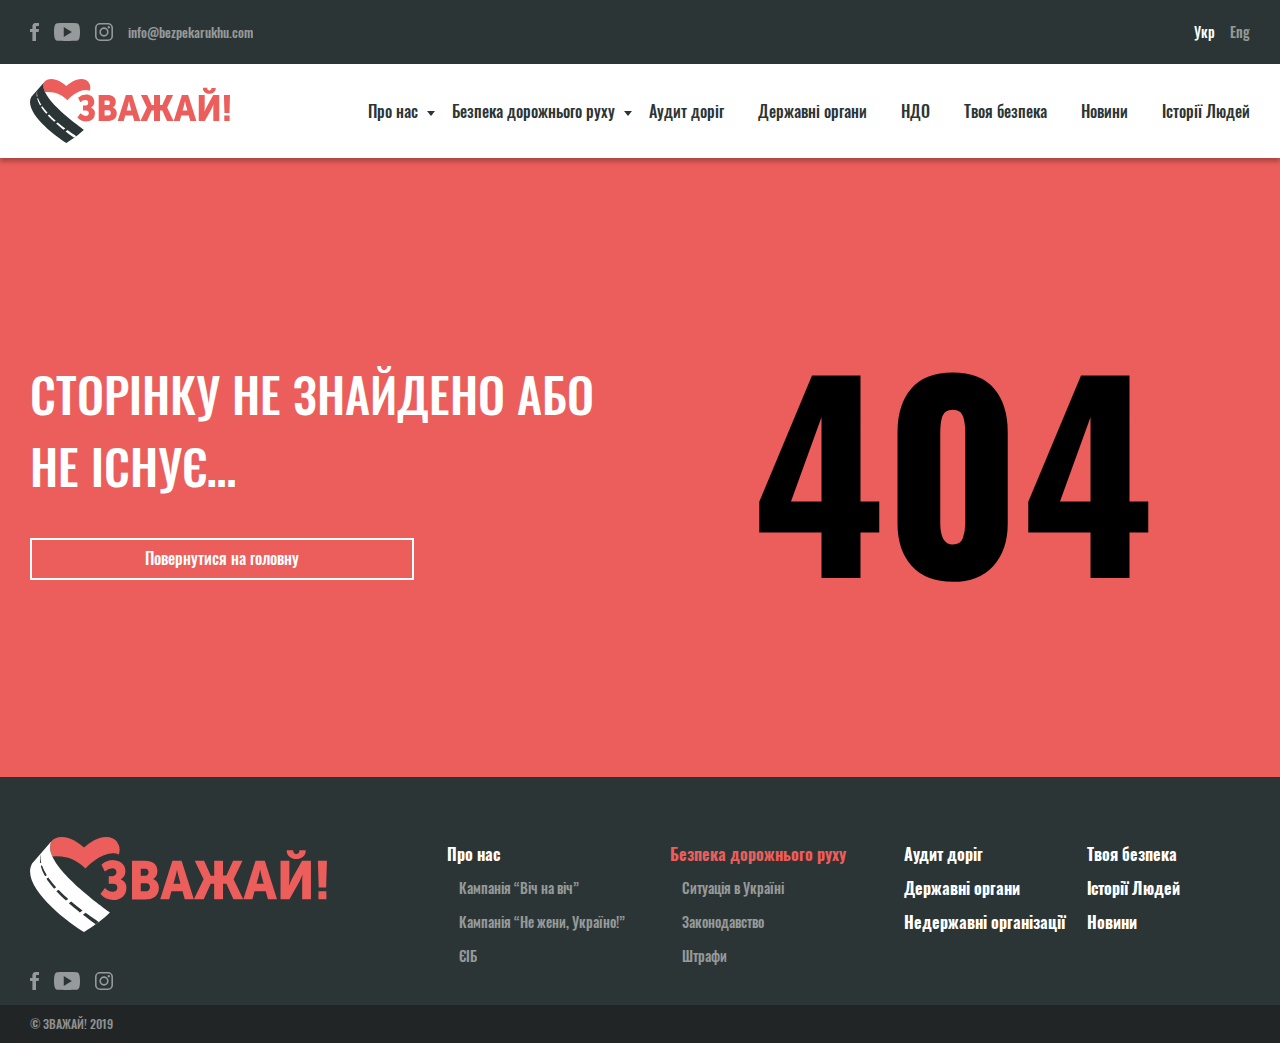
<file: docs/page-404.html>
<!DOCTYPE html><html class="no-js  page" lang="uk"><head>  <meta charset="utf-8">  <title>Zvazhay</title>  <meta name="viewport" content="width=device-width, initial-scale=1, shrink-to-fit=no">
  <meta name="MobileOptimized" content="320">
  <meta name="format-detection" content="telephone=no">
  <link href="css/style.min.css" rel="stylesheet" media="screen">
<link rel="apple-touch-icon" sizes="180x180" href="/img/apple-touch-icon.png">
<link rel="icon" type="image/png" sizes="32x32" href="/img/favicon-32x32.png">
<link rel="icon" type="image/png" sizes="16x16" href="/img/favicon-16x16.png">
<link rel="manifest" href="/img/site.webmanifest">
<link rel="mask-icon" href="/img/safari-pinned-tab.svg" color="#ffffff">
<link rel="shortcut icon" href="/img/favicon.ico">
<meta name="msapplication-TileColor" content="#ffffff">
<meta name="msapplication-TileImage" content="/img/mstile-144x144.png">
<meta name="msapplication-config" content="/img/browserconfig.xml">
<meta name="theme-color" content="#ffffff"></head><body>  <div class="page__inner">    <div class="page__content">      <header class="page-header" role="banner">        <section class="top-nav">          <h4 class="visually-hidden">Верхнее меню</h4>          <div class="container">            <div class="top-nav__inner">              <div class="social-btn">                <a href="#" class="social-btn__link" target="_blank" rel="nofollow noopener" aria-label="Facebook">                  <svg width="9" height="18"><use xmlns:xlink="http://www.w3.org/1999/xlink" xlink:href="img/sprite-svg.svg#facebook-icon"/></svg>                </a>                <a href="#" class="social-btn__link" target="_blank" rel="nofollow noopener" aria-label="Youtube">                  <svg width="26" height="18"><use xmlns:xlink="http://www.w3.org/1999/xlink" xlink:href="img/sprite-svg.svg#youtube-icon"/></svg>                </a>                <a href="#" class="social-btn__link" target="_blank" rel="nofollow noopener" aria-label="Instagram">                  <svg width="18" height="18"><use xmlns:xlink="http://www.w3.org/1999/xlink" xlink:href="img/sprite-svg.svg#insta-icon"/></svg>                </a>              </div>              <a href="mailto:info@bezpekarukhu.com" class="top-nav__email">info@bezpekarukhu.com</a>              <ul class="lang-switcher">                <li class="lang-switcher__item  active">                  <a href="#" class="lang-switcher__link">Укр</a>                </li>                <li class="lang-switcher__item">                  <a href="#" class="lang-switcher__link">Eng</a>                </li>              </ul>            </div>          </div>        </section>        <section class="main-nav">          <h4 class="visually-hidden">Главное меню</h4>          <div class="main-nav__inner">            <div class="container  main-nav__mobile-wrapper"> <!-- На всю ширину -->              <a href="index.html" class="logo" title="Zvazhay">                <img src="img/zvazhay-logo.svg" alt="Zvazhay" width="131" height="42">              </a>              <button id="main-nav-toggler" class="burger main-nav__toggler menu-btn" aria-label="mobile menu toggle"><span></span></button>            </div>            <nav class="main-nav__menu  topbar-nav  is-hoverable">              <ul id="metismenu" class="metismenu">                <li>                  <a class="has-arrow" href="#" aria-expanded="false">Про нас</a>                  <ul>                    <li>                      <a href="about.html#goal" aria-expanded="false">Наша мета</a>                    </li>                    <li>                      <a href="about.html#campaign" aria-expanded="false">Наші кампанії</a>                    </li>                    <li>                      <a href="about.html#eib" aria-expanded="false">ЄІБ</a>                    </li>                    <li>                      <a href="about.html#egis" aria-expanded="false">Наша організація</a>                    </li>                  </ul>                </li>                <li>                  <a class="has-arrow" href="#" aria-expanded="false">Безпека дорожнього руху</a>                  <ul>                    <li>                      <a href="article.html" aria-expanded="false">Ситуація в Україні</a>                    </li>                    <li>                      <a href="legislation.html" aria-expanded="false">Законодавство</a>                    </li>                    <li>                      <a href="penalty.html" aria-expanded="false">Штрафи</a>                    </li>                  </ul>                </li>                <li class="mm-active">                  <a href="article.html" aria-expanded="false">Аудит доріг</a>                </li>                <li class="mm-active">                  <a href="state-institutions.html" aria-expanded="false">Державні органи</a>                </li>                <li class="mm-active">                  <a href="state-institutions.html" aria-expanded="false">НДО</a>                </li>                <li class="mm-active">                  <a href="your-safety.html" aria-expanded="false">Твоя безпека</a>                </li>                <li class="mm-active">                  <a href="news.html" aria-expanded="false">Новини</a>                </li>                <li class="mm-active">                  <a href="peoples-stories.html" aria-expanded="false">Історії Людей</a>                </li>              </ul>            </nav>          </div>        </section>      </header>      <main class="main  main--404" role="main">        <div class="page-404">          <div class="container">            <div class="row">              <div class="page-404__col">                <div class="page-404__text">                  <h1 class="h1">Сторінку не знайдено або не існує…</h1>                  <a href="/" class="btn  btn--outline">Повернутися на головну</a>                </div>              </div>              <div class="page-404__col">                <div class="page-404__error">                  <h2 class="page-404__error-title"><span class="visually-hidden">Ошибка </span>404</h2>                </div>              </div>            </div>          </div>        </div>      </main>    </div>    <div class="page__footer-wrapper">      <footer class="page-footer" role="contentinfo">        <div class="container">          <div class="row">            <div class="page-footer__logo-block">              <a href="index.html" class="logo  logo--footer" title="Zvazhay">                <img src="img/zvazhay-logo-footer.svg" alt="Zvazhay" width="200" height="64">              </a>              <div class="social-btn  social-btn--footer">                <a href="#" class="social-btn__link" target="_blank" rel="nofollow noopener" aria-label="Facebook">                  <svg width="9" height="18"><use xmlns:xlink="http://www.w3.org/1999/xlink" xlink:href="img/sprite-svg.svg#facebook-icon"/></svg>                </a>                <a href="#" class="social-btn__link" target="_blank" rel="nofollow noopener" aria-label="Youtube">                  <svg width="26" height="18"><use xmlns:xlink="http://www.w3.org/1999/xlink" xlink:href="img/sprite-svg.svg#youtube-icon"/></svg>                </a>                <a href="#" class="social-btn__link" target="_blank" rel="nofollow noopener" aria-label="Instagram">                  <svg width="18" height="18"><use xmlns:xlink="http://www.w3.org/1999/xlink" xlink:href="img/sprite-svg.svg#insta-icon"/></svg>                </a>              </div>            </div>            <div class="page-footer__nav-block" role="navigation">              <ul class="page-footer__nav-list">                <li class="page-footer__nav-item  page-footer__nav-item--about">                  <a href="#" class="page-footer__nav-link">Про нас</a>                  <ul>                    <li>                      <a class="page-footer__nav-link" href="article.html">Кампанія “Віч на віч”</a>                    </li>                    <li>                      <a class="page-footer__nav-link" href="article.html">Кампанія “Не жени, Україно!”</a>                    </li>                    <li>                      <a class="page-footer__nav-link" href="article.html">ЄІБ</a>                    </li>                  </ul>                </li>                <li class="page-footer__nav-item  page-footer__nav-item--security">                  <a href="#" class="page-footer__nav-link">Безпека дорожнього руху</a>                  <ul>                    <li>                      <a class="page-footer__nav-link" href="article.html">Ситуація в Україні</a>                    </li>                    <li>                      <a class="page-footer__nav-link" href="legislation.html">Законодавство</a>                    </li>                    <li>                      <a class="page-footer__nav-link" href="penalty.html">Штрафи</a>                    </li>                  </ul>                </li>              </ul>              <ul class="page-footer__nav-list">                <li class="page-footer__nav-item">                  <a href="#" class="page-footer__nav-link">Аудит доріг</a>                </li>                <li class="page-footer__nav-item">                  <a href="#" class="page-footer__nav-link">Твоя безпека</a>                </li>                <li class="page-footer__nav-item">                  <a href="state-institutions.html" class="page-footer__nav-link">Державні органи</a>                </li>                <li class="page-footer__nav-item">                  <a href="peoples-stories.html" class="page-footer__nav-link">Історії Людей</a>                </li>                <li class="page-footer__nav-item">                  <a href="state-institutions.html" class="page-footer__nav-link">Недержавні організації</a>                </li>                <li class="page-footer__nav-item">                  <a href="news.html" class="page-footer__nav-link">Новини</a>                </li>              </ul>            </div>          </div>        </div>        <div class="page-footer__copyrights">          <div class="container">            <span class="page-footer__copyrights-owner">© ЗВАЖАЙ! 2019</span>          </div>        </div>      </footer>    </div>  </div>  <script src="js/picturefill.js"></script>  <script src="js/ofi.js"></script>  <script src="js/jquery.js"></script>  <script src="js/blazy.js"></script>  <script src="js/svg4everybody.js"></script>  <script src="js/metisMenu.js"></script>  <script src="js/swiper.js"></script>  <script src="js/script.min.js"></script></body></html>
</file>
<file: docs/css/style.min.css>
@charset "UTF-8";/*!*
 * ВНИМАНИЕ! Этот файл генерируется автоматически.
 * Не пишите сюда ничего вручную, все такие правки будут потеряны.
 * Читайте ./README.md для понимания.
 *//*!
* metismenu https://github.com/onokumus/metismenu#readme
* A jQuery menu plugin
* @version 3.0.4
* @author Osman Nuri Okumus <onokumus@gmail.com> (https://github.com/onokumus)
* @license: MIT 
*/.metismenu .arrow{float:right;line-height:1.42857}[dir=rtl] .metismenu .arrow{float:left}.metismenu .glyphicon.arrow:before{content:"\e079"}.metismenu .mm-active>a>.glyphicon.arrow:before{content:"\e114"}.metismenu .fa.arrow:before{content:"\f104"}.metismenu .mm-active>a>.fa.arrow:before{content:"\f107"}.metismenu .ion.arrow:before{content:"\f3d2"}.metismenu .mm-active>a>.ion.arrow:before{content:"\f3d0"}.metismenu .plus-times{float:right}[dir=rtl] .metismenu .plus-times{float:left}.metismenu .fa.plus-times:before{content:"\f067"}.metismenu .mm-active>a>.fa.plus-times{-webkit-transform:rotate(45deg);transform:rotate(45deg)}.metismenu .plus-minus{float:right}[dir=rtl] .metismenu .plus-minus{float:left}.metismenu .fa.plus-minus:before{content:"\f067"}.metismenu .mm-active>a>.fa.plus-minus:before{content:"\f068"}.metismenu .mm-collapse:not(.mm-show){display:none}.metismenu .mm-collapsing{position:relative;height:0;overflow:hidden;transition-timing-function:ease;transition-duration:.35s;transition-property:height,visibility}.metismenu .has-arrow{position:relative}.metismenu .has-arrow::after{position:absolute;content:'';right:1em;-webkit-transform:rotate(-45deg) translate(0,-50%);transform:rotate(-45deg) translate(0,-50%);-webkit-transform-origin:top;transform-origin:top;top:50%;transition:all .3s ease-out}[dir=rtl] .metismenu .has-arrow::after{right:auto;left:1em;-webkit-transform:rotate(135deg) translate(0,-50%);transform:rotate(135deg) translate(0,-50%)}.metismenu .has-arrow[aria-expanded=true]::after,.metismenu .mm-active>.has-arrow::after{-webkit-transform:rotate(-135deg) translate(0,-50%);transform:rotate(-135deg) translate(0,-50%)}[dir=rtl] .metismenu .has-arrow[aria-expanded=true]::after,[dir=rtl] .metismenu .mm-active>.has-arrow::after{-webkit-transform:rotate(225deg) translate(0,-50%);transform:rotate(225deg) translate(0,-50%)}.swiper-container{margin:0 auto;position:relative;overflow:hidden;list-style:none;padding:0;z-index:1}.swiper-container-no-flexbox .swiper-slide{float:left}.swiper-container-vertical>.swiper-wrapper{-webkit-box-orient:vertical;-webkit-box-direction:normal;-webkit-flex-direction:column;-ms-flex-direction:column;flex-direction:column}.swiper-wrapper{position:relative;width:100%;height:100%;z-index:1;display:-webkit-box;display:-webkit-flex;display:-ms-flexbox;display:flex;-webkit-transition-property:-webkit-transform;-o-transition-property:transform;transition-property:transform;transition-property:transform,-webkit-transform;-webkit-box-sizing:content-box;box-sizing:content-box}.swiper-container-android .swiper-slide,.swiper-wrapper{-webkit-transform:translate3d(0px,0,0);transform:translate3d(0px,0,0)}.swiper-container-multirow>.swiper-wrapper{-webkit-flex-wrap:wrap;-ms-flex-wrap:wrap;flex-wrap:wrap}.swiper-container-free-mode>.swiper-wrapper{-webkit-transition-timing-function:ease-out;-o-transition-timing-function:ease-out;transition-timing-function:ease-out;margin:0 auto}.swiper-slide{-webkit-flex-shrink:0;-ms-flex-negative:0;flex-shrink:0;width:100%;height:100%;position:relative;-webkit-transition-property:-webkit-transform;-o-transition-property:transform;transition-property:transform;transition-property:transform,-webkit-transform}.swiper-slide-invisible-blank{visibility:hidden}.swiper-container-autoheight,.swiper-container-autoheight .swiper-slide{height:auto}.swiper-container-autoheight .swiper-wrapper{-webkit-box-align:start;-webkit-align-items:flex-start;-ms-flex-align:start;align-items:flex-start;-webkit-transition-property:height,-webkit-transform;-o-transition-property:transform,height;transition-property:transform,height;transition-property:transform,height,-webkit-transform}.swiper-container-3d{-webkit-perspective:1200px;perspective:1200px}.swiper-container-3d .swiper-cube-shadow,.swiper-container-3d .swiper-slide,.swiper-container-3d .swiper-slide-shadow-bottom,.swiper-container-3d .swiper-slide-shadow-left,.swiper-container-3d .swiper-slide-shadow-right,.swiper-container-3d .swiper-slide-shadow-top,.swiper-container-3d .swiper-wrapper{-webkit-transform-style:preserve-3d;transform-style:preserve-3d}.swiper-container-3d .swiper-slide-shadow-bottom,.swiper-container-3d .swiper-slide-shadow-left,.swiper-container-3d .swiper-slide-shadow-right,.swiper-container-3d .swiper-slide-shadow-top{position:absolute;left:0;top:0;width:100%;height:100%;pointer-events:none;z-index:10}.swiper-container-3d .swiper-slide-shadow-left{background-image:-webkit-gradient(linear,right top,left top,from(rgba(0,0,0,.5)),to(rgba(0,0,0,0)));background-image:-webkit-linear-gradient(right,rgba(0,0,0,.5),rgba(0,0,0,0));background-image:-o-linear-gradient(right,rgba(0,0,0,.5),rgba(0,0,0,0));background-image:linear-gradient(to left,rgba(0,0,0,.5),rgba(0,0,0,0))}.swiper-container-3d .swiper-slide-shadow-right{background-image:-webkit-gradient(linear,left top,right top,from(rgba(0,0,0,.5)),to(rgba(0,0,0,0)));background-image:-webkit-linear-gradient(left,rgba(0,0,0,.5),rgba(0,0,0,0));background-image:-o-linear-gradient(left,rgba(0,0,0,.5),rgba(0,0,0,0));background-image:linear-gradient(to right,rgba(0,0,0,.5),rgba(0,0,0,0))}.swiper-container-3d .swiper-slide-shadow-top{background-image:-webkit-gradient(linear,left bottom,left top,from(rgba(0,0,0,.5)),to(rgba(0,0,0,0)));background-image:-webkit-linear-gradient(bottom,rgba(0,0,0,.5),rgba(0,0,0,0));background-image:-o-linear-gradient(bottom,rgba(0,0,0,.5),rgba(0,0,0,0));background-image:linear-gradient(to top,rgba(0,0,0,.5),rgba(0,0,0,0))}.swiper-container-3d .swiper-slide-shadow-bottom{background-image:-webkit-gradient(linear,left top,left bottom,from(rgba(0,0,0,.5)),to(rgba(0,0,0,0)));background-image:-webkit-linear-gradient(top,rgba(0,0,0,.5),rgba(0,0,0,0));background-image:-o-linear-gradient(top,rgba(0,0,0,.5),rgba(0,0,0,0));background-image:linear-gradient(to bottom,rgba(0,0,0,.5),rgba(0,0,0,0))}.swiper-container-wp8-horizontal,.swiper-container-wp8-horizontal>.swiper-wrapper{-ms-touch-action:pan-y;touch-action:pan-y}.swiper-container-wp8-vertical,.swiper-container-wp8-vertical>.swiper-wrapper{-ms-touch-action:pan-x;touch-action:pan-x}.swiper-button-next,.swiper-button-prev{position:absolute;top:50%;width:27px;height:44px;margin-top:-22px;z-index:10;cursor:pointer;background-size:27px 44px;background-position:center;background-repeat:no-repeat}.swiper-button-next.swiper-button-disabled,.swiper-button-prev.swiper-button-disabled{opacity:.35;cursor:auto;pointer-events:none}.swiper-button-prev,.swiper-container-rtl .swiper-button-next{background-image:url("data:image/svg+xml;charset=utf-8,%3Csvg%20xmlns%3D'http%3A%2F%2Fwww.w3.org%2F2000%2Fsvg'%20viewBox%3D'0%200%2027%2044'%3E%3Cpath%20d%3D'M0%2C22L22%2C0l2.1%2C2.1L4.2%2C22l19.9%2C19.9L22%2C44L0%2C22L0%2C22L0%2C22z'%20fill%3D'%23007aff'%2F%3E%3C%2Fsvg%3E");left:10px;right:auto}.swiper-button-next,.swiper-container-rtl .swiper-button-prev{background-image:url("data:image/svg+xml;charset=utf-8,%3Csvg%20xmlns%3D'http%3A%2F%2Fwww.w3.org%2F2000%2Fsvg'%20viewBox%3D'0%200%2027%2044'%3E%3Cpath%20d%3D'M27%2C22L27%2C22L5%2C44l-2.1-2.1L22.8%2C22L2.9%2C2.1L5%2C0L27%2C22L27%2C22z'%20fill%3D'%23007aff'%2F%3E%3C%2Fsvg%3E");right:10px;left:auto}.swiper-button-prev.swiper-button-white,.swiper-container-rtl .swiper-button-next.swiper-button-white{background-image:url("data:image/svg+xml;charset=utf-8,%3Csvg%20xmlns%3D'http%3A%2F%2Fwww.w3.org%2F2000%2Fsvg'%20viewBox%3D'0%200%2027%2044'%3E%3Cpath%20d%3D'M0%2C22L22%2C0l2.1%2C2.1L4.2%2C22l19.9%2C19.9L22%2C44L0%2C22L0%2C22L0%2C22z'%20fill%3D'%23ffffff'%2F%3E%3C%2Fsvg%3E")}.swiper-button-next.swiper-button-white,.swiper-container-rtl .swiper-button-prev.swiper-button-white{background-image:url("data:image/svg+xml;charset=utf-8,%3Csvg%20xmlns%3D'http%3A%2F%2Fwww.w3.org%2F2000%2Fsvg'%20viewBox%3D'0%200%2027%2044'%3E%3Cpath%20d%3D'M27%2C22L27%2C22L5%2C44l-2.1-2.1L22.8%2C22L2.9%2C2.1L5%2C0L27%2C22L27%2C22z'%20fill%3D'%23ffffff'%2F%3E%3C%2Fsvg%3E")}.swiper-button-prev.swiper-button-black,.swiper-container-rtl .swiper-button-next.swiper-button-black{background-image:url("data:image/svg+xml;charset=utf-8,%3Csvg%20xmlns%3D'http%3A%2F%2Fwww.w3.org%2F2000%2Fsvg'%20viewBox%3D'0%200%2027%2044'%3E%3Cpath%20d%3D'M0%2C22L22%2C0l2.1%2C2.1L4.2%2C22l19.9%2C19.9L22%2C44L0%2C22L0%2C22L0%2C22z'%20fill%3D'%23000000'%2F%3E%3C%2Fsvg%3E")}.swiper-button-next.swiper-button-black,.swiper-container-rtl .swiper-button-prev.swiper-button-black{background-image:url("data:image/svg+xml;charset=utf-8,%3Csvg%20xmlns%3D'http%3A%2F%2Fwww.w3.org%2F2000%2Fsvg'%20viewBox%3D'0%200%2027%2044'%3E%3Cpath%20d%3D'M27%2C22L27%2C22L5%2C44l-2.1-2.1L22.8%2C22L2.9%2C2.1L5%2C0L27%2C22L27%2C22z'%20fill%3D'%23000000'%2F%3E%3C%2Fsvg%3E")}.swiper-button-lock{display:none}.swiper-pagination{position:absolute;text-align:center;-webkit-transition:300ms opacity;-o-transition:300ms opacity;transition:300ms opacity;-webkit-transform:translate3d(0,0,0);transform:translate3d(0,0,0);z-index:10}.swiper-pagination.swiper-pagination-hidden{opacity:0}.swiper-container-horizontal>.swiper-pagination-bullets,.swiper-pagination-custom,.swiper-pagination-fraction{bottom:10px;left:0;width:100%}.swiper-pagination-bullets-dynamic{overflow:hidden;font-size:0}.swiper-pagination-bullets-dynamic .swiper-pagination-bullet{-webkit-transform:scale(0.33);-ms-transform:scale(0.33);transform:scale(0.33);position:relative}.swiper-pagination-bullets-dynamic .swiper-pagination-bullet-active,.swiper-pagination-bullets-dynamic .swiper-pagination-bullet-active-main{-webkit-transform:scale(1);-ms-transform:scale(1);transform:scale(1)}.swiper-pagination-bullets-dynamic .swiper-pagination-bullet-active-prev{-webkit-transform:scale(0.66);-ms-transform:scale(0.66);transform:scale(0.66)}.swiper-pagination-bullets-dynamic .swiper-pagination-bullet-active-prev-prev{-webkit-transform:scale(0.33);-ms-transform:scale(0.33);transform:scale(0.33)}.swiper-pagination-bullets-dynamic .swiper-pagination-bullet-active-next{-webkit-transform:scale(0.66);-ms-transform:scale(0.66);transform:scale(0.66)}.swiper-pagination-bullets-dynamic .swiper-pagination-bullet-active-next-next{-webkit-transform:scale(0.33);-ms-transform:scale(0.33);transform:scale(0.33)}.swiper-pagination-bullet{width:8px;height:8px;display:inline-block;border-radius:100%;background:#000;opacity:.2}button.swiper-pagination-bullet{border:none;margin:0;padding:0;-webkit-box-shadow:none;box-shadow:none;-webkit-appearance:none;-moz-appearance:none;appearance:none}.swiper-pagination-clickable .swiper-pagination-bullet{cursor:pointer}.swiper-pagination-bullet-active{opacity:1;background:#007aff}.swiper-container-vertical>.swiper-pagination-bullets{right:10px;top:50%;-webkit-transform:translate3d(0px,-50%,0);transform:translate3d(0px,-50%,0)}.swiper-container-vertical>.swiper-pagination-bullets .swiper-pagination-bullet{margin:6px 0;display:block}.swiper-container-vertical>.swiper-pagination-bullets.swiper-pagination-bullets-dynamic{top:50%;-webkit-transform:translateY(-50%);-ms-transform:translateY(-50%);transform:translateY(-50%);width:8px}.swiper-container-vertical>.swiper-pagination-bullets.swiper-pagination-bullets-dynamic .swiper-pagination-bullet{display:inline-block;-webkit-transition:200ms top,200ms -webkit-transform;-o-transition:200ms transform,200ms top;transition:200ms transform,200ms top;transition:200ms transform,200ms top,200ms -webkit-transform}.swiper-container-horizontal>.swiper-pagination-bullets .swiper-pagination-bullet{margin:0 4px}.swiper-container-horizontal>.swiper-pagination-bullets.swiper-pagination-bullets-dynamic{left:50%;-webkit-transform:translateX(-50%);-ms-transform:translateX(-50%);transform:translateX(-50%);white-space:nowrap}.swiper-container-horizontal>.swiper-pagination-bullets.swiper-pagination-bullets-dynamic .swiper-pagination-bullet{-webkit-transition:200ms left,200ms -webkit-transform;-o-transition:200ms transform,200ms left;transition:200ms transform,200ms left;transition:200ms transform,200ms left,200ms -webkit-transform}.swiper-container-horizontal.swiper-container-rtl>.swiper-pagination-bullets-dynamic .swiper-pagination-bullet{-webkit-transition:200ms right,200ms -webkit-transform;-o-transition:200ms transform,200ms right;transition:200ms transform,200ms right;transition:200ms transform,200ms right,200ms -webkit-transform}.swiper-pagination-progressbar{background:rgba(0,0,0,.25);position:absolute}.swiper-pagination-progressbar .swiper-pagination-progressbar-fill{background:#007aff;position:absolute;left:0;top:0;width:100%;height:100%;-webkit-transform:scale(0);-ms-transform:scale(0);transform:scale(0);-webkit-transform-origin:left top;-ms-transform-origin:left top;transform-origin:left top}.swiper-container-rtl .swiper-pagination-progressbar .swiper-pagination-progressbar-fill{-webkit-transform-origin:right top;-ms-transform-origin:right top;transform-origin:right top}.swiper-container-horizontal>.swiper-pagination-progressbar,.swiper-container-vertical>.swiper-pagination-progressbar.swiper-pagination-progressbar-opposite{width:100%;height:4px;left:0;top:0}.swiper-container-horizontal>.swiper-pagination-progressbar.swiper-pagination-progressbar-opposite,.swiper-container-vertical>.swiper-pagination-progressbar{width:4px;height:100%;left:0;top:0}.swiper-pagination-white .swiper-pagination-bullet-active{background:#fff}.swiper-pagination-progressbar.swiper-pagination-white{background:rgba(255,255,255,.25)}.swiper-pagination-progressbar.swiper-pagination-white .swiper-pagination-progressbar-fill{background:#fff}.swiper-pagination-black .swiper-pagination-bullet-active{background:#000}.swiper-pagination-progressbar.swiper-pagination-black{background:rgba(0,0,0,.25)}.swiper-pagination-progressbar.swiper-pagination-black .swiper-pagination-progressbar-fill{background:#000}.swiper-pagination-lock{display:none}.swiper-scrollbar{border-radius:10px;position:relative;-ms-touch-action:none;background:rgba(0,0,0,.1)}.swiper-container-horizontal>.swiper-scrollbar{position:absolute;left:1%;bottom:3px;z-index:50;height:5px;width:98%}.swiper-container-vertical>.swiper-scrollbar{position:absolute;right:3px;top:1%;z-index:50;width:5px;height:98%}.swiper-scrollbar-drag{height:100%;width:100%;position:relative;background:rgba(0,0,0,.5);border-radius:10px;left:0;top:0}.swiper-scrollbar-cursor-drag{cursor:move}.swiper-scrollbar-lock{display:none}.swiper-zoom-container{width:100%;height:100%;display:-webkit-box;display:-webkit-flex;display:-ms-flexbox;display:flex;-webkit-box-pack:center;-webkit-justify-content:center;-ms-flex-pack:center;justify-content:center;-webkit-box-align:center;-webkit-align-items:center;-ms-flex-align:center;align-items:center;text-align:center}.swiper-zoom-container>canvas,.swiper-zoom-container>img,.swiper-zoom-container>svg{max-width:100%;max-height:100%;-o-object-fit:contain;font-family:"object-fit:contain";object-fit:contain}.swiper-slide-zoomed{cursor:move}.swiper-lazy-preloader{width:42px;height:42px;position:absolute;left:50%;top:50%;margin-left:-21px;margin-top:-21px;z-index:10;-webkit-transform-origin:50%;-ms-transform-origin:50%;transform-origin:50%;-webkit-animation:swiper-preloader-spin 1s steps(12,end) infinite;animation:swiper-preloader-spin 1s steps(12,end) infinite}.swiper-lazy-preloader:after{display:block;content:'';width:100%;height:100%;background-image:url("data:image/svg+xml;charset=utf-8,%3Csvg%20viewBox%3D'0%200%20120%20120'%20xmlns%3D'http%3A%2F%2Fwww.w3.org%2F2000%2Fsvg'%20xmlns%3Axlink%3D'http%3A%2F%2Fwww.w3.org%2F1999%2Fxlink'%3E%3Cdefs%3E%3Cline%20id%3D'l'%20x1%3D'60'%20x2%3D'60'%20y1%3D'7'%20y2%3D'27'%20stroke%3D'%236c6c6c'%20stroke-width%3D'11'%20stroke-linecap%3D'round'%2F%3E%3C%2Fdefs%3E%3Cg%3E%3Cuse%20xlink%3Ahref%3D'%23l'%20opacity%3D'.27'%2F%3E%3Cuse%20xlink%3Ahref%3D'%23l'%20opacity%3D'.27'%20transform%3D'rotate(30%2060%2C60)'%2F%3E%3Cuse%20xlink%3Ahref%3D'%23l'%20opacity%3D'.27'%20transform%3D'rotate(60%2060%2C60)'%2F%3E%3Cuse%20xlink%3Ahref%3D'%23l'%20opacity%3D'.27'%20transform%3D'rotate(90%2060%2C60)'%2F%3E%3Cuse%20xlink%3Ahref%3D'%23l'%20opacity%3D'.27'%20transform%3D'rotate(120%2060%2C60)'%2F%3E%3Cuse%20xlink%3Ahref%3D'%23l'%20opacity%3D'.27'%20transform%3D'rotate(150%2060%2C60)'%2F%3E%3Cuse%20xlink%3Ahref%3D'%23l'%20opacity%3D'.37'%20transform%3D'rotate(180%2060%2C60)'%2F%3E%3Cuse%20xlink%3Ahref%3D'%23l'%20opacity%3D'.46'%20transform%3D'rotate(210%2060%2C60)'%2F%3E%3Cuse%20xlink%3Ahref%3D'%23l'%20opacity%3D'.56'%20transform%3D'rotate(240%2060%2C60)'%2F%3E%3Cuse%20xlink%3Ahref%3D'%23l'%20opacity%3D'.66'%20transform%3D'rotate(270%2060%2C60)'%2F%3E%3Cuse%20xlink%3Ahref%3D'%23l'%20opacity%3D'.75'%20transform%3D'rotate(300%2060%2C60)'%2F%3E%3Cuse%20xlink%3Ahref%3D'%23l'%20opacity%3D'.85'%20transform%3D'rotate(330%2060%2C60)'%2F%3E%3C%2Fg%3E%3C%2Fsvg%3E");background-position:50%;background-size:100%;background-repeat:no-repeat}.swiper-lazy-preloader-white:after{background-image:url("data:image/svg+xml;charset=utf-8,%3Csvg%20viewBox%3D'0%200%20120%20120'%20xmlns%3D'http%3A%2F%2Fwww.w3.org%2F2000%2Fsvg'%20xmlns%3Axlink%3D'http%3A%2F%2Fwww.w3.org%2F1999%2Fxlink'%3E%3Cdefs%3E%3Cline%20id%3D'l'%20x1%3D'60'%20x2%3D'60'%20y1%3D'7'%20y2%3D'27'%20stroke%3D'%23fff'%20stroke-width%3D'11'%20stroke-linecap%3D'round'%2F%3E%3C%2Fdefs%3E%3Cg%3E%3Cuse%20xlink%3Ahref%3D'%23l'%20opacity%3D'.27'%2F%3E%3Cuse%20xlink%3Ahref%3D'%23l'%20opacity%3D'.27'%20transform%3D'rotate(30%2060%2C60)'%2F%3E%3Cuse%20xlink%3Ahref%3D'%23l'%20opacity%3D'.27'%20transform%3D'rotate(60%2060%2C60)'%2F%3E%3Cuse%20xlink%3Ahref%3D'%23l'%20opacity%3D'.27'%20transform%3D'rotate(90%2060%2C60)'%2F%3E%3Cuse%20xlink%3Ahref%3D'%23l'%20opacity%3D'.27'%20transform%3D'rotate(120%2060%2C60)'%2F%3E%3Cuse%20xlink%3Ahref%3D'%23l'%20opacity%3D'.27'%20transform%3D'rotate(150%2060%2C60)'%2F%3E%3Cuse%20xlink%3Ahref%3D'%23l'%20opacity%3D'.37'%20transform%3D'rotate(180%2060%2C60)'%2F%3E%3Cuse%20xlink%3Ahref%3D'%23l'%20opacity%3D'.46'%20transform%3D'rotate(210%2060%2C60)'%2F%3E%3Cuse%20xlink%3Ahref%3D'%23l'%20opacity%3D'.56'%20transform%3D'rotate(240%2060%2C60)'%2F%3E%3Cuse%20xlink%3Ahref%3D'%23l'%20opacity%3D'.66'%20transform%3D'rotate(270%2060%2C60)'%2F%3E%3Cuse%20xlink%3Ahref%3D'%23l'%20opacity%3D'.75'%20transform%3D'rotate(300%2060%2C60)'%2F%3E%3Cuse%20xlink%3Ahref%3D'%23l'%20opacity%3D'.85'%20transform%3D'rotate(330%2060%2C60)'%2F%3E%3C%2Fg%3E%3C%2Fsvg%3E")}@-webkit-keyframes swiper-preloader-spin{100%{-webkit-transform:rotate(360deg);transform:rotate(360deg)}}@keyframes swiper-preloader-spin{100%{-webkit-transform:rotate(360deg);transform:rotate(360deg)}}.swiper-container .swiper-notification{position:absolute;left:0;top:0;pointer-events:none;opacity:0;z-index:-1000}.swiper-container-fade.swiper-container-free-mode .swiper-slide{-webkit-transition-timing-function:ease-out;-o-transition-timing-function:ease-out;transition-timing-function:ease-out}.swiper-container-fade .swiper-slide{pointer-events:none;-webkit-transition-property:opacity;-o-transition-property:opacity;transition-property:opacity}.swiper-container-fade .swiper-slide .swiper-slide{pointer-events:none}.swiper-container-fade .swiper-slide-active,.swiper-container-fade .swiper-slide-active .swiper-slide-active{pointer-events:auto}.swiper-container-cube{overflow:visible}.swiper-container-cube .swiper-slide{pointer-events:none;-webkit-backface-visibility:hidden;backface-visibility:hidden;z-index:1;visibility:hidden;-webkit-transform-origin:0 0;-ms-transform-origin:0 0;transform-origin:0 0;width:100%;height:100%}.swiper-container-cube .swiper-slide .swiper-slide{pointer-events:none}.swiper-container-cube.swiper-container-rtl .swiper-slide{-webkit-transform-origin:100% 0;-ms-transform-origin:100% 0;transform-origin:100% 0}.swiper-container-cube .swiper-slide-active,.swiper-container-cube .swiper-slide-active .swiper-slide-active{pointer-events:auto}.swiper-container-cube .swiper-slide-active,.swiper-container-cube .swiper-slide-next,.swiper-container-cube .swiper-slide-next+.swiper-slide,.swiper-container-cube .swiper-slide-prev{pointer-events:auto;visibility:visible}.swiper-container-cube .swiper-slide-shadow-bottom,.swiper-container-cube .swiper-slide-shadow-left,.swiper-container-cube .swiper-slide-shadow-right,.swiper-container-cube .swiper-slide-shadow-top{z-index:0;-webkit-backface-visibility:hidden;backface-visibility:hidden}.swiper-container-cube .swiper-cube-shadow{position:absolute;left:0;bottom:0;width:100%;height:100%;background:#000;opacity:.6;-webkit-filter:blur(50px);filter:blur(50px);z-index:0}.swiper-container-flip{overflow:visible}.swiper-container-flip .swiper-slide{pointer-events:none;-webkit-backface-visibility:hidden;backface-visibility:hidden;z-index:1}.swiper-container-flip .swiper-slide .swiper-slide{pointer-events:none}.swiper-container-flip .swiper-slide-active,.swiper-container-flip .swiper-slide-active .swiper-slide-active{pointer-events:auto}.swiper-container-flip .swiper-slide-shadow-bottom,.swiper-container-flip .swiper-slide-shadow-left,.swiper-container-flip .swiper-slide-shadow-right,.swiper-container-flip .swiper-slide-shadow-top{z-index:0;-webkit-backface-visibility:hidden;backface-visibility:hidden}.swiper-container-coverflow .swiper-wrapper{-ms-perspective:1200px}.btn{-webkit-box-sizing:border-box;box-sizing:border-box;display:inline-block;vertical-align:top;padding:6px 40px 8px;margin:0;font-size:16px;font-weight:500;font-family:-apple-system,BlinkMacSystemFont,Oswald,Ubuntu,"Droid Sans","Helvetica Neue",Arial,sans-serif;line-height:1.5em;white-space:nowrap;text-align:center;text-decoration:none;text-transform:none;color:#fff;background-color:#EB5E5B;border:2px solid rgba(255,255,255,0);-webkit-user-select:none;-moz-user-select:none;-ms-user-select:none;user-select:none;cursor:pointer}.btn:focus,.btn:hover{text-decoration:none;color:#fff;background-color:#2C3535}.btn--disabled,.btn:disabled{cursor:not-allowed;color:#818181;background-color:#F1F1F1;pointer-events:none}.btn--outline{color:#EB5E5B;background-color:rgba(255,255,255,0);border-color:currentColor}.btn--outline:focus,.btn--outline:hover{color:#2C3535;background-color:rgba(255,255,255,0);border-color:currentColor}.btn--outline--disabled,.btn--outline:disabled{color:#818181;background-color:rgba(255,255,255,0);border-color:currentColor;opacity:.5;pointer-events:none}.btn--outline-white{color:#fff;background-color:rgba(255,255,255,0);border-color:currentColor}.btn--outline-white:focus,.btn--outline-white:hover{color:#EB5E5B;background-color:#fff;border-color:#fff}.burger{position:relative;z-index:1;display:-webkit-box;display:-ms-flexbox;display:flex;-webkit-box-align:center;-ms-flex-align:center;align-items:center;width:32px;height:28px;-webkit-user-select:none;-moz-user-select:none;-ms-user-select:none;user-select:none;cursor:pointer}.burger>span{display:inline-block;width:100%;height:2px;background:#EB5E5B;position:relative;-webkit-transition:background .25s .25s;transition:background .25s .25s}.burger>span:after,.burger>span:before{content:'';position:absolute;left:0;width:100%;height:2px;background:#EB5E5B;-webkit-transform-origin:50% 50%;transform-origin:50% 50%;-webkit-transition:top .25s .25s,-webkit-transform .25s;transition:top .25s .25s,-webkit-transform .25s;transition:top .25s .25s,transform .25s;transition:top .25s .25s,transform .25s,-webkit-transform .25s}.burger>span:before{top:-10px}.burger>span:after{top:10px}.burger--close>span{-webkit-transition:background .25s 0s;transition:background .25s 0s;background:0 0}.burger--close>span:after,.burger--close>span:before{-webkit-transition:top .25s,-webkit-transform .25s .25s;transition:top .25s,-webkit-transform .25s .25s;transition:top .25s,transform .25s .25s;transition:top .25s,transform .25s .25s,-webkit-transform .25s .25s;top:0}.burger--close>span:before{-webkit-transform:rotate3d(0,0,1,45deg);transform:rotate3d(0,0,1,45deg)}.burger--close>span:after{-webkit-transform:rotate3d(0,0,1,-45deg);transform:rotate3d(0,0,1,-45deg)}.close{position:relative;z-index:1;display:-webkit-box;display:-ms-flexbox;display:flex;-webkit-box-align:center;-ms-flex-align:center;align-items:center;width:30px;height:30px;-webkit-user-select:none;-moz-user-select:none;-ms-user-select:none;user-select:none;cursor:pointer}.close>span{display:inline-block;width:100%;height:2px;background:0 0;position:relative}.close>span:after,.close>span:before{content:'';position:absolute;top:0;left:0;width:100%;height:2px;background:#EB5E5B;-webkit-transform-origin:50% 50%;transform-origin:50% 50%}.close>span:before{-webkit-transform:rotate3d(0,0,1,45deg);transform:rotate3d(0,0,1,45deg)}.close>span:after{-webkit-transform:rotate3d(0,0,1,-45deg);transform:rotate3d(0,0,1,-45deg)}.embed-responsive{position:relative;display:block;width:100%;padding:0;overflow:hidden}.embed-responsive::before{content:'';display:block;padding-top:56.25%}.embed-responsive iframe,.embed-responsive video{position:absolute;top:0;bottom:0;left:0;width:100%;height:100%;border:0}.embed-responsive--4-3::before{padding-top:75%}.form__fieldset{min-width:0;padding:0;margin:0;border:0}.form__fieldset:not(:last-child){margin-bottom:1.5em}.form__legend{display:block;width:100%;margin-top:1.5em;margin-bottom:.75em;font-size:14px;font-family:-apple-system,BlinkMacSystemFont,"Open Sans",Ubuntu,"Droid Sans","Helvetica Neue",Arial,sans-serif;font-weight:700;line-height:1.5em;color:currentColor}.logo{display:block;white-space:nowrap}.logo img{display:block;width:131px;height:42px}.logo--footer{margin-right:auto}@-ms-viewport{width:device-width}.page{-webkit-box-sizing:border-box;box-sizing:border-box;-webkit-tap-highlight-color:transparent;-ms-overflow-style:scrollbar;-ms-text-size-adjust:100%;min-width:320px;min-height:100%}.page__inner{min-height:100vh;display:-webkit-box;display:-ms-flexbox;display:flex;-webkit-box-orient:vertical;-webkit-box-direction:normal;-ms-flex-direction:column;flex-direction:column}.page__content{-webkit-box-flex:1;-ms-flex-positive:1;flex-grow:1}.page__footer-wrapper{-ms-flex-negative:0;flex-shrink:0}*,:after,:before{-webkit-box-sizing:inherit;box-sizing:inherit}body{display:-webkit-box;display:-ms-flexbox;display:flex;-webkit-box-orient:vertical;-webkit-box-direction:normal;-ms-flex-direction:column;flex-direction:column;background-color:#fff;margin:0;min-height:100%}[tabindex='-1']:focus{outline:0!important}[role=button]{cursor:pointer}input[type=search]{-webkit-appearance:textfield}[role=button],a,button,input,label,select,textarea{-ms-touch-action:manipulation;touch-action:manipulation}a svg,button svg{pointer-events:none}img{max-width:100%;height:auto}.visually-hidden{position:absolute;overflow:hidden;clip:rect(0 0 0 0);height:1px;width:1px;margin:-1px;padding:0;border:0}.clearfix:after,.clearfix:before{content:"";display:table}.clearfix:after{clear:both}.container{display:block;width:100%;padding-left:10px;padding-right:10px;background:0 0}.row{display:-webkit-box;display:-ms-flexbox;display:flex;-ms-flex-wrap:wrap;flex-wrap:wrap;margin-left:-10px;margin-right:-10px}.row>*{-ms-flex-preferred-size:100%;flex-basis:100%}.row--full{margin-left:0;margin-right:0}.col-1-3{-webkit-box-flex:0;-ms-flex:0 0 100%;flex:0 0 100%;max-width:100%;padding-left:10px;padding-right:10px;margin-bottom:30px}.col-1-2,.col-1-2-1{-webkit-box-flex:0;-ms-flex:0 0 100%;flex:0 0 100%;max-width:100%;padding-left:10px;padding-right:10px;margin-top:0;margin-bottom:30px}.main{padding-bottom:60px}.main--about{padding-bottom:0!important}.main--404{padding-top:20px;padding-bottom:45px;background-color:#EB5E5B}.publishedon{display:block;margin-top:10px;font-size:14px;font-weight:700;color:#EB5E5B}.swiper-pagination{bottom:15px!important}.swiper-pagination .swiper-pagination-bullet{width:12px;height:12px;margin-left:10px!important;margin-right:10px!important;border-radius:0;background-color:#000;opacity:.25!important}.swiper-pagination .swiper-pagination-bullet-active{background-color:#EB5E5B!important;opacity:1!important}.page-footer{padding-top:25px;color:#fff;background-color:#2C3535;border-top:4px solid #EB5E5B}.page-footer__logo-block{-webkit-box-flex:0;-ms-flex:0 0 100%;flex:0 0 100%;max-width:100%;padding-left:10px;padding-right:10px;display:-webkit-box;display:-ms-flexbox;display:flex;-ms-flex-wrap:wrap;flex-wrap:wrap;-webkit-box-pack:justify;-ms-flex-pack:justify;justify-content:space-between;-webkit-box-align:center;-ms-flex-align:center;align-items:center;margin-bottom:25px}.page-footer__nav-block{-webkit-box-flex:0;-ms-flex:0 0 100%;flex:0 0 100%;max-width:100%;padding-left:10px;padding-right:10px;margin-bottom:25px}.page-footer__nav-list{display:-webkit-box;display:-ms-flexbox;display:flex;-ms-flex-wrap:wrap;flex-wrap:wrap;-webkit-box-pack:justify;-ms-flex-pack:justify;justify-content:space-between;max-width:100%;padding-left:0;margin-top:0;margin-bottom:0;list-style-type:none;font-size:14px;font-weight:500;font-family:-apple-system,BlinkMacSystemFont,Oswald,Ubuntu,"Droid Sans","Helvetica Neue",Arial,sans-serif}.page-footer__nav-list ul{list-style-type:inherit;padding-left:.75em}.page-footer__nav-list ul a{opacity:.5}.page-footer__nav-item{width:calc(50% - 10px);margin-top:0;margin-bottom:0}.page-footer__nav-item--about,.page-footer__nav-item--security{width:100%;margin-bottom:25px}.page-footer__nav-item--security>a{color:#EB5E5B}.page-footer__nav-link{display:inline-block;vertical-align:baseline;padding:5px 0;text-decoration:none}.page-footer__nav-link:focus,.page-footer__nav-link:hover{opacity:1}.page-footer__copyrights{padding:7px 0;font-size:12px;font-family:-apple-system,BlinkMacSystemFont,Oswald,Ubuntu,"Droid Sans","Helvetica Neue",Arial,sans-serif;color:rgba(255,255,255,.5);background-color:#222525}.page-footer__copyrights-owner{display:inline-block;vertical-align:baseline}.table,table{border-collapse:collapse;width:100%;margin:1.5em 0}.table caption,table caption{caption-side:top;padding-top:.4em;margin-bottom:20px;font-size:1rem;font-family:-apple-system,BlinkMacSystemFont,Oswald,Ubuntu,"Droid Sans","Helvetica Neue",Arial,sans-serif;font-weight:700;text-align:left;line-height:1em;color:#2C3535}.table td,.table th,table td,table th{padding:5px 10px;vertical-align:baseline}.table td:nth-child(3),.table th:nth-child(3),table td:nth-child(3),table th:nth-child(3){text-align:right}.table th,table th{font-weight:700;text-align:left}.table tbody>tr:nth-child(even),.table thead,table tbody>tr:nth-child(even),table thead{background-color:#F1F1F1}@font-face{font-display:swap;font-family:Oswald;font-style:normal;font-weight:500;src:local("Oswald Medium"),local("Oswald-Medium"),url(../fonts/oswald-v17-latin_cyrillic-500.woff2) format("woff2"),url(../fonts/oswald-v17-latin_cyrillic-500.woff) format("woff")}@font-face{font-display:swap;font-family:Oswald;font-style:normal;font-weight:700;src:local("Oswald Bold"),local("Oswald-Bold"),url(../fonts/oswald-v17-latin_cyrillic-700.woff2) format("woff2"),url(../fonts/oswald-v17-latin_cyrillic-700.woff) format("woff")}@font-face{font-display:swap;font-family:'Open Sans';font-style:normal;font-weight:400;src:local("Open Sans Regular"),local("OpenSans-Regular"),url(../fonts/open-sans-v16-latin_cyrillic-regular.woff2) format("woff2"),url(../fonts/open-sans-v16-latin_cyrillic-regular.woff) format("woff")}@font-face{font-display:swap;font-family:'Open Sans';font-style:normal;font-weight:700;src:local("Open Sans Bold"),local("OpenSans-Bold"),url(../fonts/open-sans-v16-latin_cyrillic-700.woff2) format("woff2"),url(../fonts/open-sans-v16-latin_cyrillic-700.woff) format("woff")}body,html{font-family:-apple-system,BlinkMacSystemFont,"Open Sans",Ubuntu,"Droid Sans","Helvetica Neue",Arial,sans-serif;font-size:14px;line-height:1.5em;text-rendering:optimizeLegibility;color:#2C3535}.h1,.h2,.h3,.h4,.h5,.h6,h1,h2,h3,h4,h5,h6{font-family:-apple-system,BlinkMacSystemFont,Oswald,Ubuntu,"Droid Sans","Helvetica Neue",Arial,sans-serif;font-weight:700;line-height:1.5em;color:#2C3535}.h1,.h2,h1,h2{margin-top:30px;margin-bottom:.75em;font-size:2.143rem;font-weight:500;text-align:center;text-transform:uppercase}.h2,h2{margin-top:1.5em}.h3,.h4,.h5,.h6,h3,h4,h5,h6{margin-top:2.25em;margin-bottom:.75em}.h3,h3{font-size:1.5rem}.h4,.h5,h4,h5{font-size:1rem}.h6,h6{margin-bottom:0;font-size:.75rem}.p,address,blockquote,dl,figure,ol,p,pre,ul{margin-top:.75em;margin-bottom:.75em;color:currentColor;-webkit-hyphens:auto;-ms-hyphens:auto;hyphens:auto}address{font-style:normal}ol,ul{padding-left:1.2em}ol ol,ol ul,ul ol,ul ul{margin-top:0;margin-bottom:0}li{margin-top:.75em;margin-bottom:.75em;font-weight:700;line-height:inherit}li ol>li,li ul>li{font-weight:400;margin-top:0;margin-bottom:0}hr{margin-top:1.5em;margin-bottom:1.5em;border:0;border-top:1px solid #F1F1F1}.small,small{font-size:.75rem}sub,sup{font-size:65%}sup{top:-.5em}sub{bottom:-.25em}b,strong{font-weight:700}abbr[title]{-webkit-text-decoration:underline dotted;text-decoration:underline dotted}blockquote{padding:20px;margin-left:0;margin-right:0;font-weight:700;font-size:16px;border-left:4px solid #EB5E5B;background-color:#F1F1F1}blockquote p{margin:0}blockquote p+p{margin-top:inherit}blockquote span{display:block;margin-top:15px;font-size:14px;color:#818181}a{font-family:inherit;font-size:inherit;font-weight:inherit;line-height:inherit;text-decoration:underline;color:inherit;word-wrap:break-word}a:focus,a:hover{color:#EB5E5B}.breadcrumbs{padding:0;margin:1.5em 0;list-style:none;text-align:center}.breadcrumbs__item{display:inline-block;margin-right:.6em;white-space:nowrap}.breadcrumbs__item:not(:last-child):after{content:'/';display:inline-block;margin-left:.8em;color:#2C3535}.breadcrumbs__item.current{opacity:.5;pointer-events:none}.breadcrumbs__link{text-decoration:none}.breadcrumbs__link:focus,.breadcrumbs__link:hover{text-decoration:underline}.divider{position:relative;width:100%;height:2px;margin-top:45px;margin-bottom:45px;background-color:#F1F1F1}.divider__icon{position:absolute;top:50%;left:50%;-webkit-transform:translate(-50%,-50%);transform:translate(-50%,-50%)}.pagination{display:-webkit-box;display:-ms-flexbox;display:flex;-ms-flex-wrap:wrap;flex-wrap:wrap;-webkit-box-pack:center;-ms-flex-pack:center;justify-content:center;padding-left:0;margin-top:30px;margin-bottom:0;list-style-type:none}.pagination .disabled .pagination__link{opacity:.5;pointer-events:none}.pagination .active .pagination__link{color:#fff;border-color:#EB5E5B;background-color:#EB5E5B;pointer-events:none}.pagination__item{margin-top:0;margin-bottom:0;margin-right:20px}.pagination__item:last-child{margin-right:0}.pagination__link{-webkit-box-sizing:border-box;box-sizing:border-box;display:inline-block;min-width:32px;min-height:32px;margin:0;padding:2px 10px;font-size:16px;font-family:-apple-system,BlinkMacSystemFont,Oswald,Ubuntu,"Droid Sans","Helvetica Neue",Arial,sans-serif;font-weight:500;line-height:1.5em;text-decoration:none;text-transform:none;text-align:center;white-space:nowrap;color:#2C3535;background-color:#F1F1F1;border:2px solid #F1F1F1;vertical-align:middle;-webkit-user-select:none;-moz-user-select:none;-ms-user-select:none;user-select:none;cursor:pointer}.pagination__link:focus,.pagination__link:hover{color:#EB5E5B;background-color:rgba(255,255,255,0);border-color:currentColor;outline:0}.pagination__link--next,.pagination__link--prev{background-image:url("data:image/svg+xml,%3Csvg xmlns='http://www.w3.org/2000/svg' width='8' height='5' viewBox='0 0 8 5' fill='%232c3535'%3E%3Cpath d='M4 5L0 0h8z'/%3E%3C/svg%3E");background-repeat:no-repeat;background-size:12px 8px;background-position:center}.pagination__link--next:focus,.pagination__link--next:hover,.pagination__link--prev:focus,.pagination__link--prev:hover{background-image:url("data:image/svg+xml,%3Csvg xmlns='http://www.w3.org/2000/svg' width='8' height='5' viewBox='0 0 8 5' fill='%23EB5E5B'%3E%3Cpath d='M4 5L0 0h8z'/%3E%3C/svg%3E")}.pagination__link--prev{-webkit-transform:rotate(90deg);transform:rotate(90deg)}.pagination__link--next{-webkit-transform:rotate(-90deg);transform:rotate(-90deg)}.main-nav{position:relative;z-index:10;-webkit-box-shadow:0 4px 4px rgba(0,0,0,.25);box-shadow:0 4px 4px rgba(0,0,0,.25)}.main-nav .metismenu{padding:0;margin:0;list-style-type:none}.main-nav__inner{padding-left:calc(50% - 610px);padding-right:calc(50% - 610px)}.main-nav__mobile-wrapper{display:-webkit-box;display:-ms-flexbox;display:flex;-ms-flex-wrap:wrap;flex-wrap:wrap;-webkit-box-pack:justify;-ms-flex-pack:justify;justify-content:space-between;-webkit-box-align:center;-ms-flex-align:center;align-items:center;padding-top:10px;padding-bottom:10px;border-bottom:1px solid #F1F1F1}.main-nav__toggler{padding:0;background:0 0;border:none}.main-nav__menu{display:none;overflow:hidden;background-color:#fff}.main-nav__menu--open{display:block}.top-nav{color:#fff;background-color:#2C3535}.top-nav__inner{display:-webkit-box;display:-ms-flexbox;display:flex;-ms-flex-wrap:wrap;flex-wrap:wrap;-webkit-box-pack:justify;-ms-flex-pack:justify;justify-content:space-between;-webkit-box-align:center;-ms-flex-align:center;align-items:center;padding-top:8px;padding-bottom:8px}.top-nav__email{margin-right:auto;font-family:-apple-system,BlinkMacSystemFont,Oswald,Ubuntu,"Droid Sans","Helvetica Neue",Arial,sans-serif;font-size:13px;font-weight:500;text-decoration:none;opacity:.5}.top-nav__email:focus,.top-nav__email:hover{color:#fff;opacity:1}.banner{margin-bottom:25px;text-align:center}.banner .h1,.banner h1{position:relative;margin-bottom:35px}.banner .h1::after,.banner h1::after{position:absolute;bottom:-20px;left:50%;-webkit-transform:translateX(-50%);transform:translateX(-50%);content:"";display:block;width:120px;height:4px;background-color:#EB5E5B}.banner span{font-family:-apple-system,BlinkMacSystemFont,Oswald,Ubuntu,"Droid Sans","Helvetica Neue",Arial,sans-serif;font-size:18px;font-weight:700;color:#818181}.banner--bg{padding-top:30px;padding-bottom:95px;color:#fff;background-color:#818181;background-repeat:no-repeat;background-position:center bottom;background-size:cover}.banner--bg .col{-webkit-box-flex:0;-ms-flex:0 0 100%;flex:0 0 100%;max-width:100%;padding-left:10px;padding-right:10px}.banner--bg .h1,.banner--bg h1,.banner--bg span{color:currentColor}.history-slider .swiper-slide{-webkit-box-sizing:border-box;box-sizing:border-box;height:auto}.history-slider .col,.history-slider .row{height:100%}.history-slider .col{-webkit-box-flex:0;-ms-flex:0 0 100%;flex:0 0 100%;max-width:100%;padding-left:10px;padding-right:10px}.history-slider__inner{min-height:150px;background-color:#EB5E5B;background-image:linear-gradient(to top,#fff,#fff 65px,rgba(255,255,255,0) 65px,rgba(255,255,255,0)),linear-gradient(to bottom,#fff,#fff 50px,#EB5E5B 50px,#EB5E5B)}.history-slider__container{padding-bottom:65px}.history-slider__content{display:-webkit-box;display:-ms-flexbox;display:flex;-webkit-box-orient:vertical;-webkit-box-direction:normal;-ms-flex-direction:column;flex-direction:column;height:100%}.history-slider__img{width:100%;overflow:hidden}.history-slider__img img{display:block;width:100%;height:auto;-o-object-fit:cover;font-family:"object-fit:cover;object-position:center";object-fit:cover;-o-object-position:center;object-position:center}.history-slider__text{-webkit-box-flex:1;-ms-flex:1 1;flex:1 1;display:-webkit-box;display:-ms-flexbox;display:flex;-webkit-box-orient:vertical;-webkit-box-direction:normal;-ms-flex-direction:column;flex-direction:column;padding-top:30px;color:#fff}.history-slider__text p{margin-top:0}.history-slider__text p:last-of-type{margin-bottom:30px}.history-slider__title{margin-top:0;text-transform:uppercase;color:currentColor}.history-slider__btn-wrapper{margin-top:auto;text-align:center}.history-slider__btn-wrapper a{width:100%}.history-slider__controls{display:-webkit-box;display:-ms-flexbox;display:flex;-webkit-box-pack:center;-ms-flex-pack:center;justify-content:center;-webkit-box-align:center;-ms-flex-align:center;align-items:center;position:relative;width:100%;-webkit-transform:translateY(60px);transform:translateY(60px);margin-top:0}.history-slider__controls .swiper-pagination{position:static}.history-slider__controls .pagination__link--prev{margin-right:20px}.history-slider__controls .pagination__link--next{margin-left:20px}.history-slider__controls .pagination__link[aria-disabled=true]{cursor:not-allowed;color:#818181;background-color:#F1F1F1;pointer-events:none;border-color:rgba(255,255,255,0);opacity:.5}a.btn--disabled{pointer-events:none}.main-slider{margin-bottom:30px}.main-slider__slide{position:relative;background-color:#818181;-webkit-box-sizing:border-box;box-sizing:border-box}.main-slider__img{width:100%;height:450px;overflow:hidden}.main-slider__img img{display:block;width:100%;height:100%;-o-object-fit:cover;font-family:"object-fit:cover;object-position:center";object-fit:cover;-o-object-position:center;object-position:center}.main-slider__content{display:-webkit-box;display:-ms-flexbox;display:flex;-webkit-box-orient:vertical;-webkit-box-direction:normal;-ms-flex-direction:column;flex-direction:column;position:absolute;top:0;left:0;width:100%;height:100%;padding-bottom:55px;color:#fff;text-align:center}.main-slider__title{max-height:285px;margin-top:40px;margin-bottom:30px;font-size:48px;color:currentColor;overflow:hidden}.main-slider__btn-wrapper{margin-top:auto}.main-slider__link{width:100%;color:#fff}.main-slider__link:focus,.main-slider__link:hover{color:#fff;background-color:#EB5E5B;border-color:#EB5E5B}.dtp-diagram__img{width:100%;padding-bottom:40px;border-bottom:2px solid #F1F1F1}.dtp-diagram__img img{display:block;width:100%}.news-slider .swiper-pagination{bottom:60px!important}.news-slider .swiper-slide{height:auto;-webkit-box-sizing:border-box;box-sizing:border-box;padding-left:8px;padding-right:8px}.news-slider__link-wrapper{-webkit-box-flex:0;-ms-flex:0 0 100%;flex:0 0 100%;max-width:100%;padding-left:10px;padding-right:10px;margin-top:60px;text-align:center}.news-slider__link-wrapper a{width:100%}.accent-block__col-media,.accent-block__col-text{-webkit-box-flex:0;-ms-flex:0 0 100%;flex:0 0 100%;max-width:100%;padding-left:10px;padding-right:10px}.accent-block__more-col{-webkit-box-flex:0;-ms-flex:0 0 100%;flex:0 0 100%;max-width:100%;padding-left:10px;padding-right:10px;margin-bottom:30px}.accent-block__more-col .btn{width:100%}.accent-block__more-col .btn--outline{color:#fff}.accent-block__more-col .btn--outline:focus,.accent-block__more-col .btn--outline:hover{color:#2C3535}.accent-block__text{padding:30px 0;color:#fff}.accent-block__title{margin-top:0;color:currentColor}.accent-block__media-wrapper{width:100%;overflow:hidden}.accent-block__media-wrapper img{display:block;width:100%;-o-object-fit:cover;font-family:"object-fit:cover;object-position:center";object-fit:cover;-o-object-position:center;object-position:center}.accent-block--one{margin-top:60px;background-color:#7BB0E5}.accent-block--two{margin-top:0!important;background-color:#87AE31}.media-block{border:2px solid #F1F1F1}.media-block__img{width:100%;overflow:hidden}.media-block__img img{display:block;width:100%;height:100%;-o-object-fit:cover;font-family:"object-fit:cover;object-position:center";object-fit:cover;-o-object-position:center;object-position:center}.media-block__title{margin-top:0}.media-block__content{padding:20px 10px}.media-block__content p{margin:0}.media-block__content p+p{margin-top:.75em}.media-block__link{display:block}.page-404__col{-webkit-box-flex:0;-ms-flex:0 0 100%;flex:0 0 100%;max-width:100%;padding-left:10px;padding-right:10px}.page-404__text{text-align:center;color:#fff}.page-404__text .btn--outline,.page-404__text .h1{width:100%;color:currentColor}.page-404__text .h1{text-align:center}.page-404__text .btn--outline{max-width:384px}.page-404__text .btn--outline:focus,.page-404__text .btn--outline:hover{color:#2C3535}.page-404__error-title{margin:0;font-size:calc(7.5rem + ((1vw - 3.2px) * 13.5417));font-weight:700;text-align:center;color:#000}.social-btn{display:-webkit-box;display:-ms-flexbox;display:flex;-ms-flex-wrap:wrap;flex-wrap:wrap;-webkit-box-pack:start;-ms-flex-pack:start;justify-content:flex-start;margin:0;list-style-type:none}.social-btn__link{display:block;margin-right:15px;text-decoration:none;color:#fff;opacity:.5}.social-btn__link svg{display:block;fill:currentColor}.social-btn__link:focus,.social-btn__link:hover{color:#fff;opacity:1}.social-btn--footer .social-btn__link:last-child{margin-right:0}.lang-switcher{display:-webkit-box;display:-ms-flexbox;display:flex;-ms-flex-wrap:wrap;flex-wrap:wrap;-webkit-box-pack:justify;-ms-flex-pack:justify;justify-content:space-between;margin:0;padding:0;list-style-type:none}.lang-switcher__item{margin-left:15px}.lang-switcher__item.active .lang-switcher__link{opacity:1;pointer-events:none}.lang-switcher__link{font-family:-apple-system,BlinkMacSystemFont,Oswald,Ubuntu,"Droid Sans","Helvetica Neue",Arial,sans-serif;font-size:14px;font-weight:500;text-decoration:none;color:#fff;opacity:.5}.lang-switcher__link:focus,.lang-switcher__link:hover{color:#fff;opacity:1}.metismenu .has-arrow::after{width:8px;height:5px;-webkit-transform:none;transform:none;border:none;background-color:rgba(255,255,255,0);background-image:url("data:image/svg+xml,%3Csvg xmlns='http://www.w3.org/2000/svg' width='8' height='5' viewBox='0 0 8 5' fill='%232c3535'%3E%3Cpath d='M4 5L0 0h8z'/%3E%3C/svg%3E");background-repeat:no-repeat;background-size:cover;background-position:center}.metismenu .has-arrow:active::after,.metismenu .has-arrow:focus::after,.metismenu .has-arrow:hover::after{background-image:url("data:image/svg+xml,%3Csvg xmlns='http://www.w3.org/2000/svg' width='8' height='5' viewBox='0 0 8 5' fill='%23EB5E5B'%3E%3Cpath d='M4 5L0 0h8z'/%3E%3C/svg%3E")}.metismenu .mm-active .has-arrow::after,.metismenu .mm-active .has-arrow[aria-expanded=true]::after{-webkit-transform:rotate(-180deg) translate(0,-50%);transform:rotate(-180deg) translate(0,-50%)}.topbar-nav{border-top:1px solid #F1F1F1}.topbar-nav ul{padding:0;margin:0;list-style:none}.topbar-nav .metismenu{display:-webkit-box;display:-ms-flexbox;display:flex;-webkit-box-orient:vertical;-webkit-box-direction:normal;-ms-flex-direction:column;flex-direction:column}.topbar-nav .metismenu>li{-webkit-box-flex:1;-ms-flex:1 1 0;flex:1 1 0;display:-webkit-box;display:-ms-flexbox;display:flex;-webkit-box-orient:vertical;-webkit-box-direction:normal;-ms-flex-direction:column;flex-direction:column;position:relative;background-color:#FAFAFA}.topbar-nav .metismenu>li>ul li a{padding-left:25px;border:none;background-color:#fff}.topbar-nav .metismenu a{position:relative;display:block;padding:15px 10px;font-family:-apple-system,BlinkMacSystemFont,Oswald,Ubuntu,"Droid Sans","Helvetica Neue",Arial,sans-serif;font-weight:500;font-size:14px;text-decoration:none;color:#2C3535;-webkit-transition:all .3s ease-out;transition:all .3s ease-out;white-space:nowrap}.topbar-nav .metismenu a:active,.topbar-nav .metismenu a:focus,.topbar-nav .metismenu a:hover{color:#EB5E5B;text-decoration:none;background:0 0}.article .col{-webkit-box-flex:0;-ms-flex:0 0 100%;flex:0 0 100%;max-width:100%;padding-left:10px;padding-right:10px}.article .embed-responsive{max-width:460px;margin:30px auto}.article .img-wrapper{width:100%;max-width:460px;margin:30px auto;overflow:hidden}.article .img-wrapper img{display:block;width:100%;-o-object-fit:cover;font-family:"object-fit:cover;object-position:center";object-fit:cover;-o-object-position:center;object-position:center}.article h3:first-of-type{margin-top:0}.article__table-wrapper{display:block;width:100%;overflow-x:auto;margin-top:1.5em;margin-bottom:1.5em}.article__table-wrapper table{margin:0;border:0!important;width:100%}.article__table-wrapper tbody:last-child tr:last-child td,.article__table-wrapper tbody:last-child tr:last-child th,.article__table-wrapper tfoot:last-child tr:last-child td,.article__table-wrapper tfoot:last-child tr:last-child th,.article__table-wrapper thead:last-child tr:last-child td,.article__table-wrapper thead:last-child tr:last-child th{border-bottom:0}.news-card{height:100%}.news-card__link{display:-webkit-box;display:-ms-flexbox;display:flex;-ms-flex-wrap:wrap;flex-wrap:wrap;-webkit-box-orient:vertical;-webkit-box-direction:normal;-ms-flex-direction:column;flex-direction:column;-webkit-box-align:start;-ms-flex-align:start;align-items:flex-start;height:100%;text-decoration:none;color:#2C3535;background-color:#fff;-webkit-box-shadow:0 0 0 2px #F1F1F1;box-shadow:0 0 0 2px #F1F1F1}.news-card__link:focus,.news-card__link:hover{text-decoration:none;color:currentColor;-webkit-box-shadow:0 4px 20px rgba(0,0,0,.25);box-shadow:0 4px 20px rgba(0,0,0,.25)}.news-card__img{width:100%;overflow:hidden}.news-card__img img{display:block;width:100%;-o-object-fit:cover;font-family:"object-fit:cover;object-position:center";object-fit:cover;-o-object-position:center;object-position:center}.news-card__text{-webkit-box-flex:1;-ms-flex:1 1;flex:1 1;display:-webkit-box;display:-ms-flexbox;display:flex;-webkit-box-orient:vertical;-webkit-box-direction:normal;-ms-flex-direction:column;flex-direction:column;padding:15px 10px}.news-card__text p{margin-top:0;margin-bottom:auto}.news-card__text p+p{margin-top:.75em}.news-card__title{margin-top:0}.banner-link{display:-webkit-box;display:-ms-flexbox;display:flex;-webkit-box-orient:vertical;-webkit-box-direction:normal;-ms-flex-direction:column;flex-direction:column;-webkit-box-pack:justify;-ms-flex-pack:justify;justify-content:space-between;width:100%;min-height:240px;padding:20px;background-color:#818181;background-repeat:no-repeat;background-position:center;background-size:cover}.banner-link__title{margin-top:0;color:#fff}.banner-link__link{margin-top:auto}.header-block__descr{display:block;font-size:18px;font-weight:500;font-family:-apple-system,BlinkMacSystemFont,Oswald,Ubuntu,"Droid Sans","Helvetica Neue",Arial,sans-serif;text-align:center;color:#818181}.header-block h2.first{margin-top:20px}.legislation ul{list-style-type:none;padding:0;margin-top:20px}.legislation__item{display:-webkit-box;display:-ms-flexbox;display:flex;-webkit-box-orient:vertical;-webkit-box-direction:normal;-ms-flex-direction:column;flex-direction:column;-webkit-box-pack:justify;-ms-flex-pack:justify;justify-content:space-between;padding:20px 10px;background-color:#fff;border:2px solid #F1F1F1}.legislation__item a{margin-top:auto}.legislation__item-title{margin-top:0}.legislation__item-text{margin-bottom:20px}.legislation__item-text p{margin-top:0;font-size:1rem;font-weight:400}.legislation__item-text p:last-child{margin-bottom:0}.intro-header{margin-top:25px}.intro-header p{margin-top:0}.intro-header p:last-child{margin-bottom:0}.people-story-card{display:-webkit-box;display:-ms-flexbox;display:flex;-ms-flex-wrap:wrap;flex-wrap:wrap;-webkit-box-orient:vertical;-webkit-box-direction:normal;-ms-flex-direction:column;flex-direction:column;height:100%;text-decoration:none;-webkit-box-shadow:0 0 0 2px #F1F1F1;box-shadow:0 0 0 2px #F1F1F1}.people-story-card:focus,.people-story-card:hover{text-decoration:none;color:currentColor;-webkit-box-shadow:0 4px 20px rgba(0,0,0,.25);box-shadow:0 4px 20px rgba(0,0,0,.25)}.people-story-card .publishedon{margin-top:auto}.people-story-card__img{position:relative;width:100%;overflow:hidden}.people-story-card__img figure{margin:0}.people-story-card__img img{display:block;width:100%;-o-object-fit:cover;font-family:"object-fit:cover;object-position:center";object-fit:cover;-o-object-position:center;object-position:center}.people-story-card__caption{position:absolute;z-index:1;bottom:0;left:0;width:100%;padding:10px;margin:0;color:#fff;background-color:#EB5E5B}.people-story-card__text{-webkit-box-flex:1;-ms-flex:1 1;flex:1 1;display:-webkit-box;display:-ms-flexbox;display:flex;-webkit-box-orient:vertical;-webkit-box-direction:normal;-ms-flex-direction:column;flex-direction:column;padding:15px 10px}.people-story-card__title{margin-top:0}.about__col{-webkit-box-flex:0;-ms-flex:0 0 100%;flex:0 0 100%;max-width:100%;padding-left:10px;padding-right:10px}.about__goal-content li{font-weight:400;margin-top:5px;margin-bottom:5px}.about__goal-btn-wrapper{margin-top:20px;text-align:center}.about__goal-btn-wrapper .btn{width:100%}.about__goal-btn-col{-webkit-box-flex:0;-ms-flex:0 0 100%;flex:0 0 100%;max-width:100%;padding-left:10px;padding-right:10px}@media (min-width:768px){.logo--footer img{width:213px;height:70px}.logo--footer{margin-right:0;margin-bottom:25px}.container{padding-left:30px;padding-right:30px}.row{margin-left:-15px;margin-right:-15px}.col-1-2,.col-1-2-1,.col-1-3{-webkit-box-flex:0;-ms-flex:0 0 50%;flex:0 0 50%;max-width:50%;padding-left:15px;padding-right:15px}.main--404{padding-top:60px;padding-bottom:50px}.publishedon{margin-top:15px}.page-footer{padding-top:35px}.page-footer__logo-block{-webkit-box-flex:0;-ms-flex:0 0 33.33333%;flex:0 0 33.33333%;max-width:33.33333%;padding-left:15px;padding-right:15px;-webkit-box-orient:vertical;-webkit-box-direction:normal;-ms-flex-direction:column;flex-direction:column;-webkit-box-pack:start;-ms-flex-pack:start;justify-content:flex-start;-webkit-box-align:start;-ms-flex-align:start;align-items:flex-start}.page-footer__nav-block{-webkit-box-flex:0;-ms-flex:0 0 66.66667%;flex:0 0 66.66667%;max-width:66.66667%;padding-left:15px;padding-right:15px}.page-footer__nav-item--about,.page-footer__nav-item--security{width:calc(50% - 10px)}.table td,.table th,table td,table th{padding:10px 15px}.table td:nth-child(2),.table th:nth-child(2),table td:nth-child(2),table th:nth-child(2){width:70%}body,html{font-size:16px}.h1,.h2,h1,h2{margin-top:55px;font-size:3rem}.h3,h3{font-size:1.75rem}.pagination{-webkit-box-pack:end;-ms-flex-pack:end;justify-content:flex-end}.main-nav__mobile-wrapper{padding-top:12px;padding-bottom:12px}.main-nav__menu{position:absolute;top:65px;right:30px;width:320px;-webkit-box-shadow:0 4px 4px rgba(0,0,0,.25);box-shadow:0 4px 4px rgba(0,0,0,.25)}.banner{margin-bottom:30px}.banner .h1,.banner h1{margin-bottom:45px}.banner span{font-size:20px}.banner--bg .col{-webkit-box-flex:0;-ms-flex:0 0 100%;flex:0 0 100%;max-width:100%;padding-left:15px;padding-right:15px}.banner--bg{padding-top:50px}.history-slider .col{margin-left:16.66667%;-webkit-box-flex:0;-ms-flex:0 0 66.66667%;flex:0 0 66.66667%;max-width:66.66667%;padding-left:15px;padding-right:15px}.history-slider__controls{-webkit-box-pack:center;-ms-flex-pack:center;justify-content:center}.main-slider__title{margin-top:60px;font-size:60px}.main-slider__link{max-width:220px}.news-slider__link-wrapper{margin-left:16.66667%;-webkit-box-flex:0;-ms-flex:0 0 66.66667%;flex:0 0 66.66667%;max-width:66.66667%;padding-left:15px;padding-right:15px;margin-top:70px}.accent-block__col-text{-webkit-box-flex:0;-ms-flex:0 0 100%;flex:0 0 100%;max-width:100%;padding-left:15px;padding-right:15px}.accent-block__col-media{margin-left:16.66667%;-webkit-box-flex:0;-ms-flex:0 0 66.66667%;flex:0 0 66.66667%;max-width:66.66667%;padding-left:15px;padding-right:15px}.accent-block__more-col{margin-left:16.66667%;-webkit-box-flex:0;-ms-flex:0 0 66.66667%;flex:0 0 66.66667%;max-width:66.66667%;padding-left:15px;padding-right:15px;margin-bottom:40px}.media-block__content{padding-left:15px;padding-right:15px}.page-404__col{margin-left:16.66667%;-webkit-box-flex:0;-ms-flex:0 0 66.66667%;flex:0 0 66.66667%;max-width:66.66667%;padding-left:15px;padding-right:15px}.page-404__text .h1{text-align:left}.article .col{-webkit-box-flex:0;-ms-flex:0 0 100%;flex:0 0 100%;max-width:100%;padding-left:15px;padding-right:15px}.article .embed-responsive,.article .img-wrapper{max-width:600px}.news-card__text{padding:20px}.banner-link{min-height:310px;padding:25px}.header-block__descr{font-size:20px}.legislation__item{padding:20px 15px}.intro-header{margin-top:30px}.about__col{-webkit-box-flex:0;-ms-flex:0 0 100%;flex:0 0 100%;max-width:100%;padding-left:15px;padding-right:15px}.about__goal-btn-wrapper{margin-top:30px}.about__goal-btn-col{margin-left:16.66667%;-webkit-box-flex:0;-ms-flex:0 0 66.66667%;flex:0 0 66.66667%;max-width:66.66667%;padding-left:15px;padding-right:15px}}@media (min-width:800px) and (orientation:portrait){.main--404{padding-top:120px;padding-bottom:120px}}@media (min-width:992px){.col-1-3{-webkit-box-flex:0;-ms-flex:0 0 33.33333%;flex:0 0 33.33333%;max-width:33.33333%;padding-left:15px;padding-right:15px}.col-1-2-1{-webkit-box-flex:0;-ms-flex:0 0 100%;flex:0 0 100%;max-width:100%;padding-left:15px;padding-right:15px}.col-1-2-1:last-child{margin-bottom:0}.main--404{padding-top:80px;padding-bottom:80px}.news-slider__link-wrapper{margin-left:33.33333%;-webkit-box-flex:0;-ms-flex:0 0 33.33333%;flex:0 0 33.33333%;max-width:33.33333%;padding-left:15px;padding-right:15px}.accent-block__col-text{-webkit-box-flex:0;-ms-flex:0 0 50%;flex:0 0 50%;max-width:50%;padding-left:15px;padding-right:15px}.accent-block__col-media{margin-left:0;-webkit-box-flex:0;-ms-flex:0 0 50%;flex:0 0 50%;max-width:50%;padding-left:15px;padding-right:15px}.accent-block__more-col{margin-left:0;-webkit-box-flex:0;-ms-flex:0 0 66.66667%;flex:0 0 66.66667%;max-width:66.66667%;padding-left:15px;padding-right:15px}.media-block{display:-webkit-box;display:-ms-flexbox;display:flex;-ms-flex-wrap:wrap;flex-wrap:wrap;-webkit-box-pack:justify;-ms-flex-pack:justify;justify-content:space-between}.media-block__img{-ms-flex-preferred-size:350px;flex-basis:350px;height:350px}.media-block__text{-webkit-box-flex:1;-ms-flex:1 1;flex:1 1;display:-webkit-box;display:-ms-flexbox;display:flex;-webkit-box-orient:vertical;-webkit-box-direction:normal;-ms-flex-direction:column;flex-direction:column}.media-block__content{max-height:275px;overflow:hidden;padding-left:30px;padding-right:20px}.media-block__link{max-width:384px;margin:auto 30px 20px}.page-404__col{margin-left:0;-webkit-box-flex:0;-ms-flex:0 0 50%;flex:0 0 50%;max-width:50%;padding-left:15px;padding-right:15px}.page-404__text{text-align:left}}@media (min-width:992px) and (orientation:portrait){.main--404{padding-top:270px;padding-bottom:270px}}@media (min-width:1280px){.logo img{width:200px;height:64px}.logo--footer img{width:297px;height:95px}.logo--footer{margin-bottom:40px}.container{padding-left:calc(50% - 610px);padding-right:calc(50% - 610px)}.col-1-2,.col-1-2-1,.col-1-3{margin-bottom:35px}.main{padding-bottom:80px}.main--index .col-1-3{margin-bottom:0}.main--404{padding-top:120px;padding-bottom:120px}.publishedon{margin-top:20px}.page-footer{padding-top:60px}.page-footer__logo-block{margin-bottom:15px}.page-footer__nav-block{display:-webkit-box;display:-ms-flexbox;display:flex;-ms-flex-wrap:wrap;flex-wrap:wrap;-webkit-box-pack:justify;-ms-flex-pack:justify;justify-content:space-between;margin-bottom:auto}.page-footer__nav-list ul a{font-size:14px}.page-footer__nav-list:nth-child(1){width:calc(55% - 15px)}.page-footer__nav-list:nth-child(2){-ms-flex-item-align:start;align-self:flex-start;width:calc(45% - 15px)}.page-footer__nav-list{font-size:16px}.table caption,table caption{margin-bottom:25px}.table td,.table th,table td,table th{padding:15px 20px}.table td:nth-child(2),.table th:nth-child(2),table td:nth-child(2),table th:nth-child(2){width:69%}.h1,.h2,h1,h2{margin-top:80px}blockquote{padding-left:35px;padding-right:35px}.pagination{margin-top:35px}.main-nav .metismenu{display:-webkit-box;display:-ms-flexbox;display:flex;-ms-flex-wrap:wrap;flex-wrap:wrap;-webkit-box-pack:justify;-ms-flex-pack:justify;justify-content:space-between;-webkit-box-align:baseline;-ms-flex-align:baseline;align-items:baseline}.main-nav__inner{display:-webkit-box;display:-ms-flexbox;display:flex;-ms-flex-wrap:wrap;flex-wrap:wrap;-webkit-box-pack:justify;-ms-flex-pack:justify;justify-content:space-between;-webkit-box-align:center;-ms-flex-align:center;align-items:center}.main-nav__mobile-wrapper{width:auto;padding:15px 0;border-bottom:none}.main-nav__toggler{display:none}.main-nav__menu{display:block;position:static;overflow:visible;width:auto;-webkit-box-shadow:none;box-shadow:none}.banner{margin-bottom:35px}.banner--bg .col{margin-left:16.66667%;-webkit-box-flex:0;-ms-flex:0 0 66.66667%;flex:0 0 66.66667%;max-width:66.66667%;padding-left:15px;padding-right:15px}.history-slider .col{margin-left:0;-webkit-box-flex:0;-ms-flex:0 0 100%;flex:0 0 100%;max-width:100%;padding-left:15px;padding-right:15px}.history-slider__inner{background-image:linear-gradient(to top,#fff,#fff 50px,rgba(255,255,255,0) 50px,rgba(255,255,255,0)),linear-gradient(to bottom,#fff,#fff 50px,#EB5E5B 50px,#EB5E5B)}.history-slider__container{padding-bottom:0}.history-slider__content{-webkit-box-orient:horizontal;-webkit-box-direction:normal;-ms-flex-direction:row;flex-direction:row;-webkit-box-pack:justify;-ms-flex-pack:justify;justify-content:space-between;-webkit-box-align:center;-ms-flex-align:center;align-items:center}.history-slider__img{width:calc(50% - 15px);margin-right:30px}.history-slider__text{width:calc(50% - 15px);padding-top:80px;padding-bottom:80px;padding-left:20px}.history-slider__btn-wrapper a{max-width:384px}.history-slider__controls{position:absolute;z-index:1;bottom:0;right:0;width:calc(50% - 15px);margin-top:0;-webkit-transform:none;transform:none}.main-slider{margin-bottom:35px}.main-slider__img{height:500px}.main-slider__title{max-height:260px;margin-top:95px;font-size:85px}.main-slider__link{max-width:385px}.news-slider__link-wrapper{margin-top:80px}.accent-block__more-col{-webkit-box-flex:0;-ms-flex:0 0 50%;flex:0 0 50%;max-width:50%;padding-left:15px;padding-right:15px;margin-bottom:50px}.accent-block__text{padding:35px 0}.accent-block--one{margin-top:85px}.media-block__img{-ms-flex-preferred-size:385px;flex-basis:385px;height:385px}.media-block__content{padding-top:25px;padding-bottom:25px;padding-right:30px}.page-404__error-title{font-size:250px}.topbar-nav{border-top:none}.topbar-nav .metismenu{-webkit-box-orient:horizontal;-webkit-box-direction:normal;-ms-flex-direction:row;flex-direction:row}.topbar-nav .metismenu a{padding:15px 17px;font-size:16px;text-align:center}.topbar-nav .metismenu .has-arrow::after{right:0}.topbar-nav .metismenu>li{-webkit-box-orient:vertical;-webkit-box-direction:normal;-ms-flex-direction:column;flex-direction:column;background-color:#fff}.topbar-nav .metismenu>li:last-child a{padding-right:0}.topbar-nav .metismenu>li>ul{position:absolute;top:100%;min-width:100%;z-index:1001;background-color:#fff}.topbar-nav .metismenu>li>ul li a{padding:10px 15px;border-bottom:1px solid #F1F1F1}.topbar-nav .metismenu>li>ul li:last-child a{border-bottom:none}.topbar-nav.is-hoverable .metismenu>li>ul{height:auto!important}.topbar-nav.is-hoverable .metismenu>li:hover>ul{display:block;-webkit-box-shadow:0 4px 4px rgba(0,0,0,.25);box-shadow:0 4px 4px rgba(0,0,0,.25)}.topbar-nav.is-hoverable .metismenu>li:hover>a.has-arrow:after{-webkit-transform:rotate(-180deg) translate(0,-50%);transform:rotate(-180deg) translate(0,-50%)}.article .col{margin-left:16.66667%;-webkit-box-flex:0;-ms-flex:0 0 66.66667%;flex:0 0 66.66667%;max-width:66.66667%;padding-left:15px;padding-right:15px}.article .embed-responsive{margin-top:35px;margin-bottom:35px}.article .img-wrapper{max-width:800px;margin-top:35px;margin-bottom:35px}.banner-link{min-height:350px;padding:40px}.header-block h2.first,.legislation ul{margin-top:35px}.legislation__item{padding:20px}.intro-header{margin-top:35px}.about__col{margin-left:16.66667%;-webkit-box-flex:0;-ms-flex:0 0 66.66667%;flex:0 0 66.66667%;max-width:66.66667%;padding-left:15px;padding-right:15px}.about__goal-btn-wrapper{margin-top:35px}.about__goal-btn-col{margin-left:33.33333%;-webkit-box-flex:0;-ms-flex:0 0 33.33333%;flex:0 0 33.33333%;max-width:33.33333%;padding-left:15px;padding-right:15px}}
</file>
